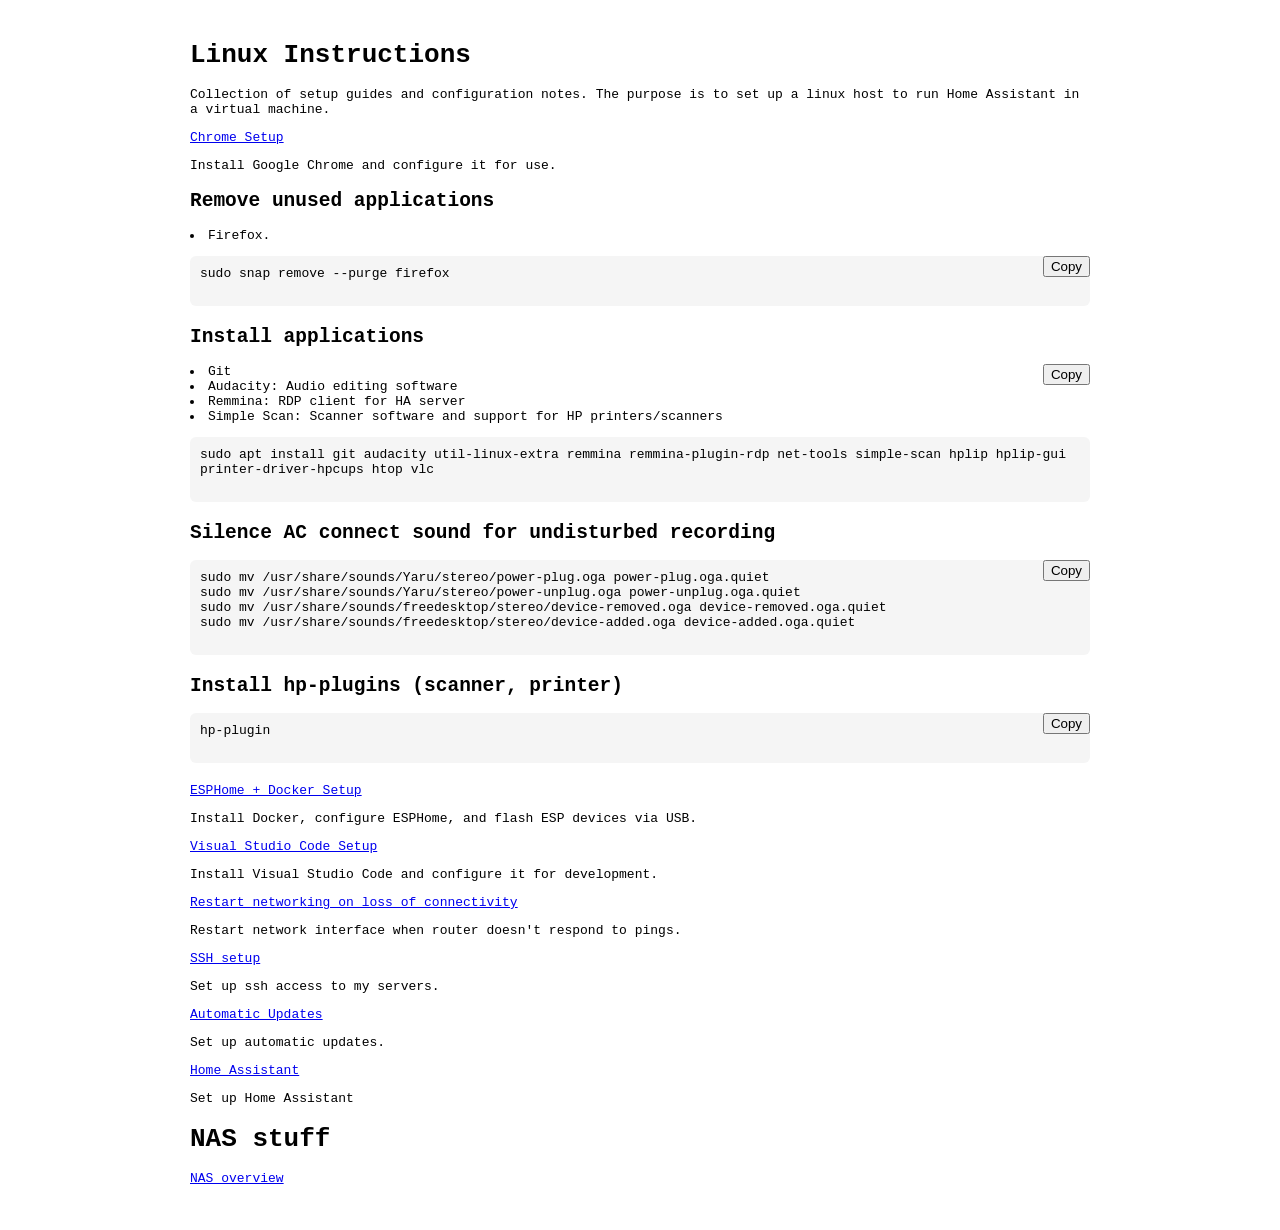
<file: index.html>
<!doctype html>
<html lang="en">
  <head>
    <meta charset="utf-8" />
    <meta name="viewport" content="width=device-width, initial-scale=1" />
    <title>Linux Instructions</title>

    <link rel="stylesheet" href="assets/style.css" />
    <script src="assets/app.js"></script>
  </head>

  <body>
    <h1>Linux Instructions</h1>
    <p>Collection of setup guides and configuration notes. The purpose is to set up a linux host to run Home Assistant in a virtual machine.</p>

    <div class="card">
      <a href="chrome.html">Chrome Setup</a>
      <p>Install Google Chrome and configure it for use.</p>
    </div>

    <div class="card">
      <h2>Remove unused applications</h2>
      <li>Firefox.</li>

    <!-- Step 7 -->
    <div style="margin-bottom: 20px; position: relative">
      <pre
        id="code_remove_firefox"
        style="background: #f5f5f5; padding: 10px; border-radius: 6px"
      >
sudo snap remove --purge firefox
    </pre
      >
      <button
        onclick="copyCode('code_remove_firefox', this)"
        style="position: absolute; top: 0; right: 0"
      >
        Copy
      </button>
    </div>

    </div>

    <h2>Install applications</h2>
    <!-- Step 7 -->
    <div style="margin-bottom: 20px; position: relative">
      <li>Git</li>
      <li>Audacity: Audio editing software</li>
      <li>Remmina: RDP client for HA server</li>
      <li>Simple Scan: Scanner software and support for HP printers/scanners</li>

      <pre
        id="code_aptinst"
        style="background: #f5f5f5; padding: 10px; border-radius: 6px"
      >
sudo apt install git audacity util-linux-extra remmina remmina-plugin-rdp net-tools simple-scan hplip hplip-gui printer-driver-hpcups htop vlc
    </pre
      >
      <button
        onclick="copyCode('code_aptinst', this)"
        style="position: absolute; top: 0; right: 0"
      >
        Copy
      </button>
    </div>

    <h2>Silence AC connect sound for undisturbed recording</h2>
    <!-- Step 7 -->
    <div style="margin-bottom: 20px; position: relative">
      <pre
        id="code_powerplug"
        style="background: #f5f5f5; padding: 10px; border-radius: 6px"
      >
sudo mv /usr/share/sounds/Yaru/stereo/power-plug.oga power-plug.oga.quiet
sudo mv /usr/share/sounds/Yaru/stereo/power-unplug.oga power-unplug.oga.quiet
sudo mv /usr/share/sounds/freedesktop/stereo/device-removed.oga device-removed.oga.quiet
sudo mv /usr/share/sounds/freedesktop/stereo/device-added.oga device-added.oga.quiet
    </pre
      >
      <button
        onclick="copyCode('code_powerplug', this)"
        style="position: absolute; top: 0; right: 0"
      >
        Copy
      </button>
    </div>

    <h2>Install hp-plugins (scanner, printer)</h2>
    <!-- Step 7 -->
    <div style="margin-bottom: 20px; position: relative">
      <pre
        id="code_hpplugin"
        style="background: #f5f5f5; padding: 10px; border-radius: 6px"
      >
hp-plugin
    </pre
      >
      <button
        onclick="copyCode('code_hpplugin', this)"
        style="position: absolute; top: 0; right: 0"
      >
        Copy
      </button>
    </div>

    <div class="card">
      <a href="esphome.html">ESPHome + Docker Setup</a>
      <p>Install Docker, configure ESPHome, and flash ESP devices via USB.</p>
    </div>

    <div class="card">
      <a href="vscode.html">Visual Studio Code Setup</a>
      <p>Install Visual Studio Code and configure it for development.</p>
    </div>

    <div class="card">
      <a href="host_networking.html">Restart networking on loss of connectivity</a>
      <p>Restart network interface when router doesn't respond to pings.</p>
    </div>

    <div class="card">
      <a href="ssh_keys.html">SSH setup</a>
      <p>Set up ssh access to my servers.</p>
    </div>

    <div class="card">
      <a href="auto_updates.html">Automatic Updates</a>
      <p>Set up automatic updates.</p>
    </div>

    <div class="card">
      <a href="ha.html">Home Assistant</a>
      <p>Set up Home Assistant</p>
    </div>

    <h1>NAS stuff</h1>
    <div class="card">
      <a href="NAS.html">NAS overview</a>
    </div>    
  </body>
</html>
</file>
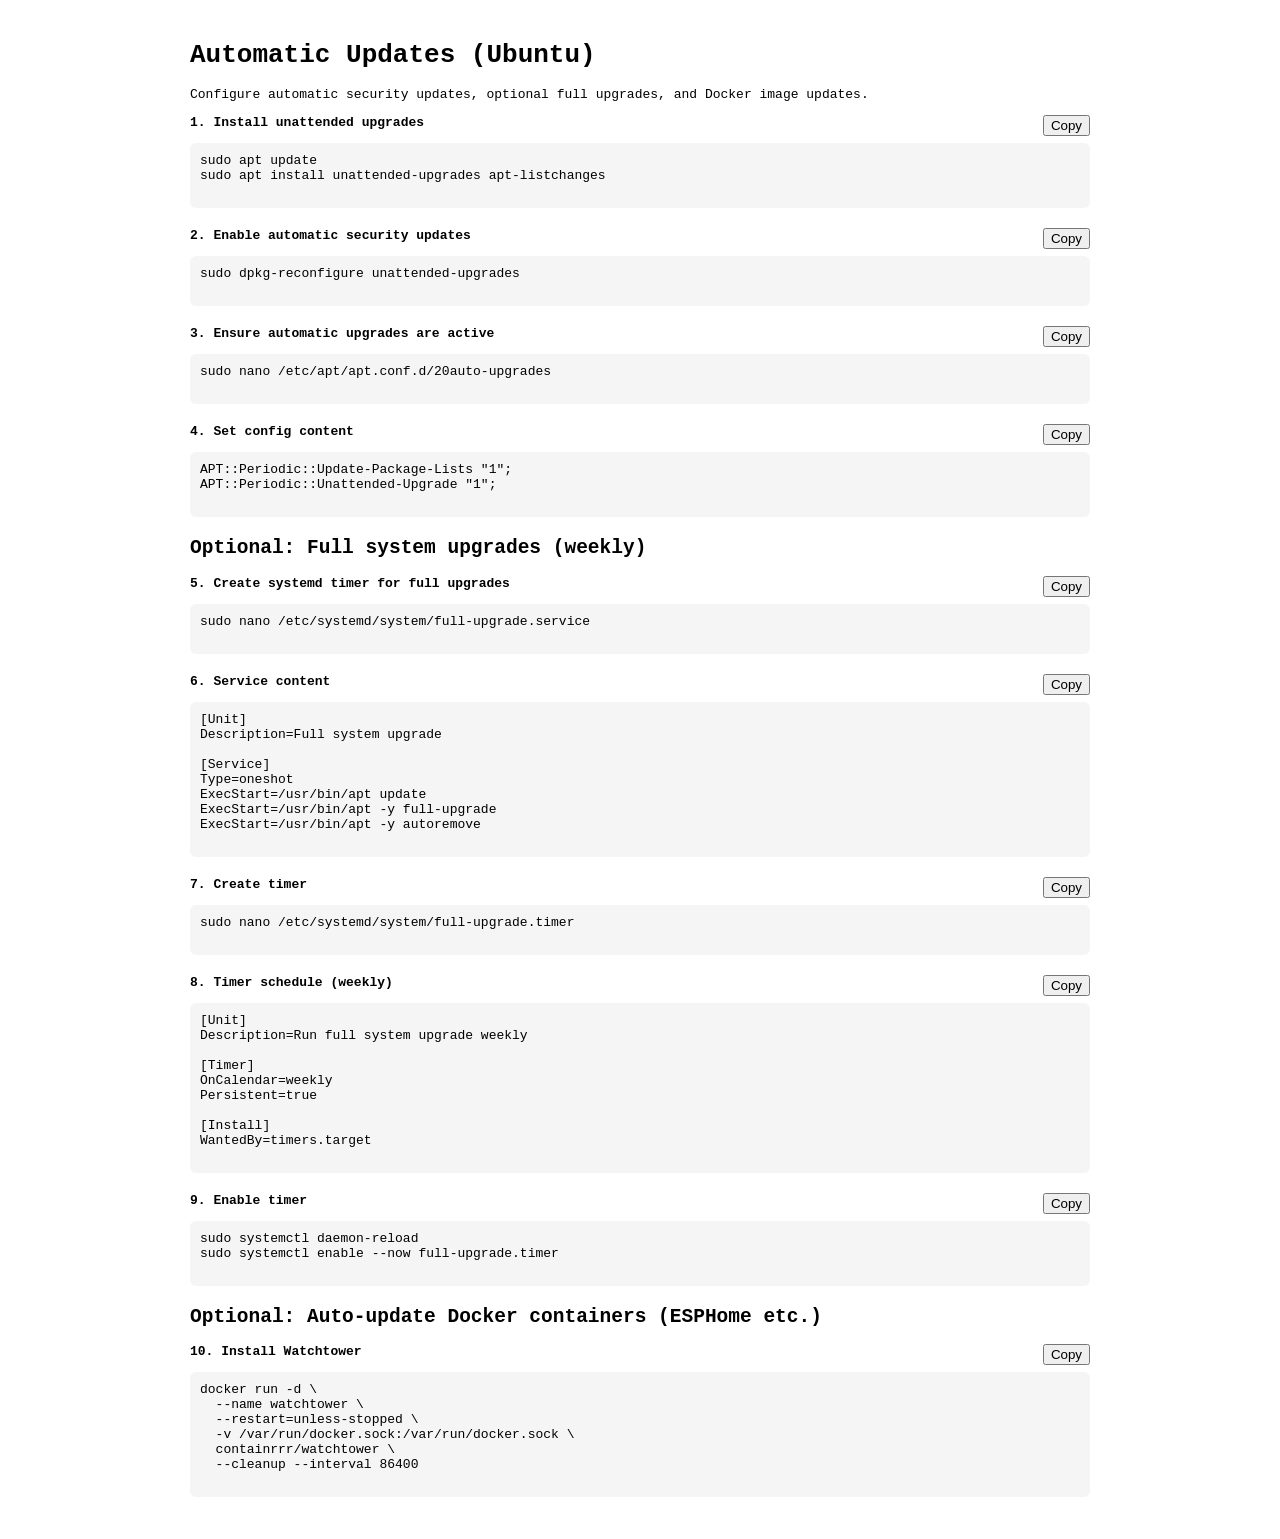
<file: auto_updates.html>
<!doctype html>
<html lang="en">
  <head>
    <meta charset="utf-8" />
    <meta name="viewport" content="width=device-width, initial-scale=1" />
    <title>Automatic Updates Setup</title>

    <link rel="stylesheet" href="assets/style.css" />
  </head>

  <body>
    <script src="assets/app.js"></script>

    <h1>Automatic Updates (Ubuntu)</h1>

    <p>
      Configure automatic security updates, optional full upgrades, and Docker image updates.
    </p>

    <!-- Step 1 -->
    <div style="margin-bottom: 20px; position: relative">
      <b>1. Install unattended upgrades</b>
      <pre id="code1" style="background: #f5f5f5; padding: 10px; border-radius: 6px">
sudo apt update
sudo apt install unattended-upgrades apt-listchanges
  </pre
      >
      <button onclick="copyCode('code1', this)" style="position: absolute; top: 0; right: 0">
        Copy
      </button>
    </div>

    <!-- Step 2 -->
    <div style="margin-bottom: 20px; position: relative">
      <b>2. Enable automatic security updates</b>
      <pre id="code2" style="background: #f5f5f5; padding: 10px; border-radius: 6px">
sudo dpkg-reconfigure unattended-upgrades
  </pre
      >
      <button onclick="copyCode('code2', this)" style="position: absolute; top: 0; right: 0">
        Copy
      </button>
    </div>

    <!-- Step 3 -->
    <div style="margin-bottom: 20px; position: relative">
      <b>3. Ensure automatic upgrades are active</b>
      <pre id="code3" style="background: #f5f5f5; padding: 10px; border-radius: 6px">
sudo nano /etc/apt/apt.conf.d/20auto-upgrades
  </pre
      >
      <button onclick="copyCode('code3', this)" style="position: absolute; top: 0; right: 0">
        Copy
      </button>
    </div>

    <!-- Step 4 -->
    <div style="margin-bottom: 20px; position: relative">
      <b>4. Set config content</b>
      <pre id="code4" style="background: #f5f5f5; padding: 10px; border-radius: 6px">
APT::Periodic::Update-Package-Lists "1";
APT::Periodic::Unattended-Upgrade "1";
  </pre
      >
      <button onclick="copyCode('code4', this)" style="position: absolute; top: 0; right: 0">
        Copy
      </button>
    </div>

    <h2>Optional: Full system upgrades (weekly)</h2>

    <!-- Step 5 -->
    <div style="margin-bottom: 20px; position: relative">
      <b>5. Create systemd timer for full upgrades</b>
      <pre id="code5" style="background: #f5f5f5; padding: 10px; border-radius: 6px">
sudo nano /etc/systemd/system/full-upgrade.service
  </pre
      >
      <button onclick="copyCode('code5', this)" style="position: absolute; top: 0; right: 0">
        Copy
      </button>
    </div>

    <!-- Step 6 -->
    <div style="margin-bottom: 20px; position: relative">
      <b>6. Service content</b>
      <pre id="code6" style="background: #f5f5f5; padding: 10px; border-radius: 6px">
[Unit]
Description=Full system upgrade

[Service]
Type=oneshot
ExecStart=/usr/bin/apt update
ExecStart=/usr/bin/apt -y full-upgrade
ExecStart=/usr/bin/apt -y autoremove
  </pre
      >
      <button onclick="copyCode('code6', this)" style="position: absolute; top: 0; right: 0">
        Copy
      </button>
    </div>

    <!-- Step 7 -->
    <div style="margin-bottom: 20px; position: relative">
      <b>7. Create timer</b>
      <pre id="code7" style="background: #f5f5f5; padding: 10px; border-radius: 6px">
sudo nano /etc/systemd/system/full-upgrade.timer
  </pre
      >
      <button onclick="copyCode('code7', this)" style="position: absolute; top: 0; right: 0">
        Copy
      </button>
    </div>

    <!-- Step 8 -->
    <div style="margin-bottom: 20px; position: relative">
      <b>8. Timer schedule (weekly)</b>
      <pre id="code8" style="background: #f5f5f5; padding: 10px; border-radius: 6px">
[Unit]
Description=Run full system upgrade weekly

[Timer]
OnCalendar=weekly
Persistent=true

[Install]
WantedBy=timers.target
  </pre
      >
      <button onclick="copyCode('code8', this)" style="position: absolute; top: 0; right: 0">
        Copy
      </button>
    </div>

    <!-- Step 9 -->
    <div style="margin-bottom: 20px; position: relative">
      <b>9. Enable timer</b>
      <pre id="code9" style="background: #f5f5f5; padding: 10px; border-radius: 6px">
sudo systemctl daemon-reload
sudo systemctl enable --now full-upgrade.timer
  </pre
      >
      <button onclick="copyCode('code9', this)" style="position: absolute; top: 0; right: 0">
        Copy
      </button>
    </div>

    <h2>Optional: Auto-update Docker containers (ESPHome etc.)</h2>

    <!-- Step 10 -->
    <div style="margin-bottom: 20px; position: relative">
      <b>10. Install Watchtower</b>
      <pre id="code10" style="background: #f5f5f5; padding: 10px; border-radius: 6px">
docker run -d \
  --name watchtower \
  --restart=unless-stopped \
  -v /var/run/docker.sock:/var/run/docker.sock \
  containrrr/watchtower \
  --cleanup --interval 86400
  </pre
      >
      <button onclick="copyCode('code10', this)" style="position: absolute; top: 0; right: 0">
        Copy
      </button>
    </div>

  </body>
</html>
</file>
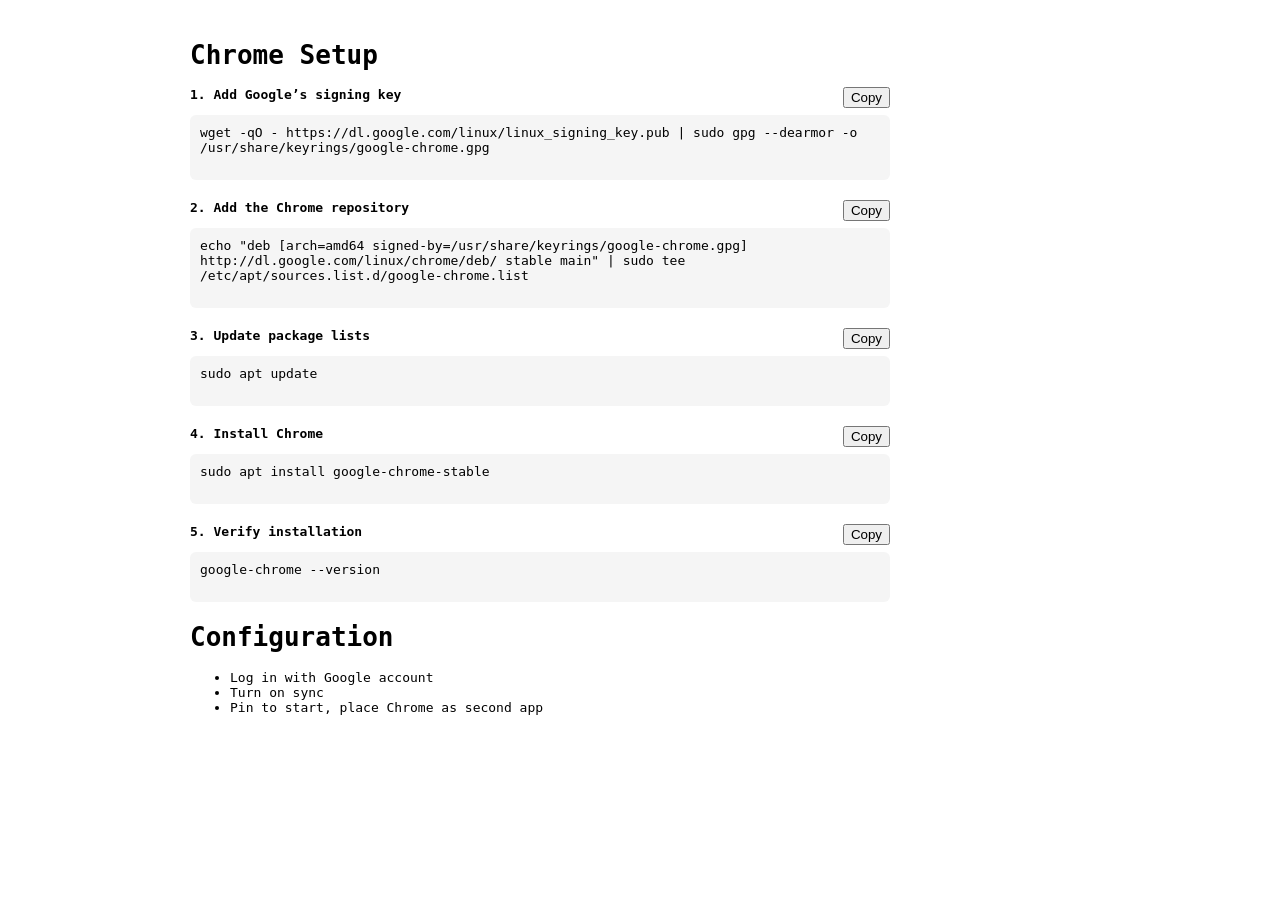
<file: chrome.html>
<!doctype html>
<html lang="en">
<head>
  <meta charset="utf-8" />
  <meta name="viewport" content="width=device-width, initial-scale=1" />
  <title>Chrome Setup</title>

<head>
  <link rel="stylesheet" href="assets/style.css">
</head>

<body>
<script src="assets/app.js"></script>
</head>

<body>

<h1>Chrome Setup</h1>

<div style="font-family: monospace; max-width: 700px;">

  <!-- Step 1 -->
  <div style="margin-bottom: 20px; position: relative;">
    <b>1. Add Google’s signing key</b>
    <pre id="code1" style="background:#f5f5f5; padding:10px; border-radius:6px;">
wget -qO - https://dl.google.com/linux/linux_signing_key.pub | sudo gpg --dearmor -o /usr/share/keyrings/google-chrome.gpg
    </pre>
    <button onclick="copyCode('code1', this)" style="position:absolute; top:0; right:0;">Copy</button>
  </div>

  <!-- Step 2 -->
  <div style="margin-bottom: 20px; position: relative;">
    <b>2. Add the Chrome repository</b>
    <pre id="code2" style="background:#f5f5f5; padding:10px; border-radius:6px;">
echo "deb [arch=amd64 signed-by=/usr/share/keyrings/google-chrome.gpg] http://dl.google.com/linux/chrome/deb/ stable main" | sudo tee /etc/apt/sources.list.d/google-chrome.list
    </pre>
    <button onclick="copyCode('code2', this)" style="position:absolute; top:0; right:0;">Copy</button>
  </div>

  <!-- Step 3 -->
  <div style="margin-bottom: 20px; position: relative;">
    <b>3. Update package lists</b>
    <pre id="code3" style="background:#f5f5f5; padding:10px; border-radius:6px;">
sudo apt update
    </pre>
    <button onclick="copyCode('code3', this)" style="position:absolute; top:0; right:0;">Copy</button>
  </div>

  <!-- Step 4 -->
  <div style="margin-bottom: 20px; position: relative;">
    <b>4. Install Chrome</b>
    <pre id="code4" style="background:#f5f5f5; padding:10px; border-radius:6px;">
sudo apt install google-chrome-stable
    </pre>
    <button onclick="copyCode('code4', this)" style="position:absolute; top:0; right:0;">Copy</button>
  </div>

  <!-- Step 5 -->
  <div style="margin-bottom: 20px; position: relative;">
    <b>5. Verify installation</b>
    <pre id="code5" style="background:#f5f5f5; padding:10px; border-radius:6px;">
google-chrome --version
    </pre>
    <button onclick="copyCode('code5', this)" style="position:absolute; top:0; right:0;">Copy</button>
  </div>

</div>
<h1>Configuration</h1>
<ul>
  <li>Log in with Google account</li>
  <li>Turn on sync</li>
  <li>Pin to start, place Chrome as second app</li>
</ul>
</body>
</html>
</file>
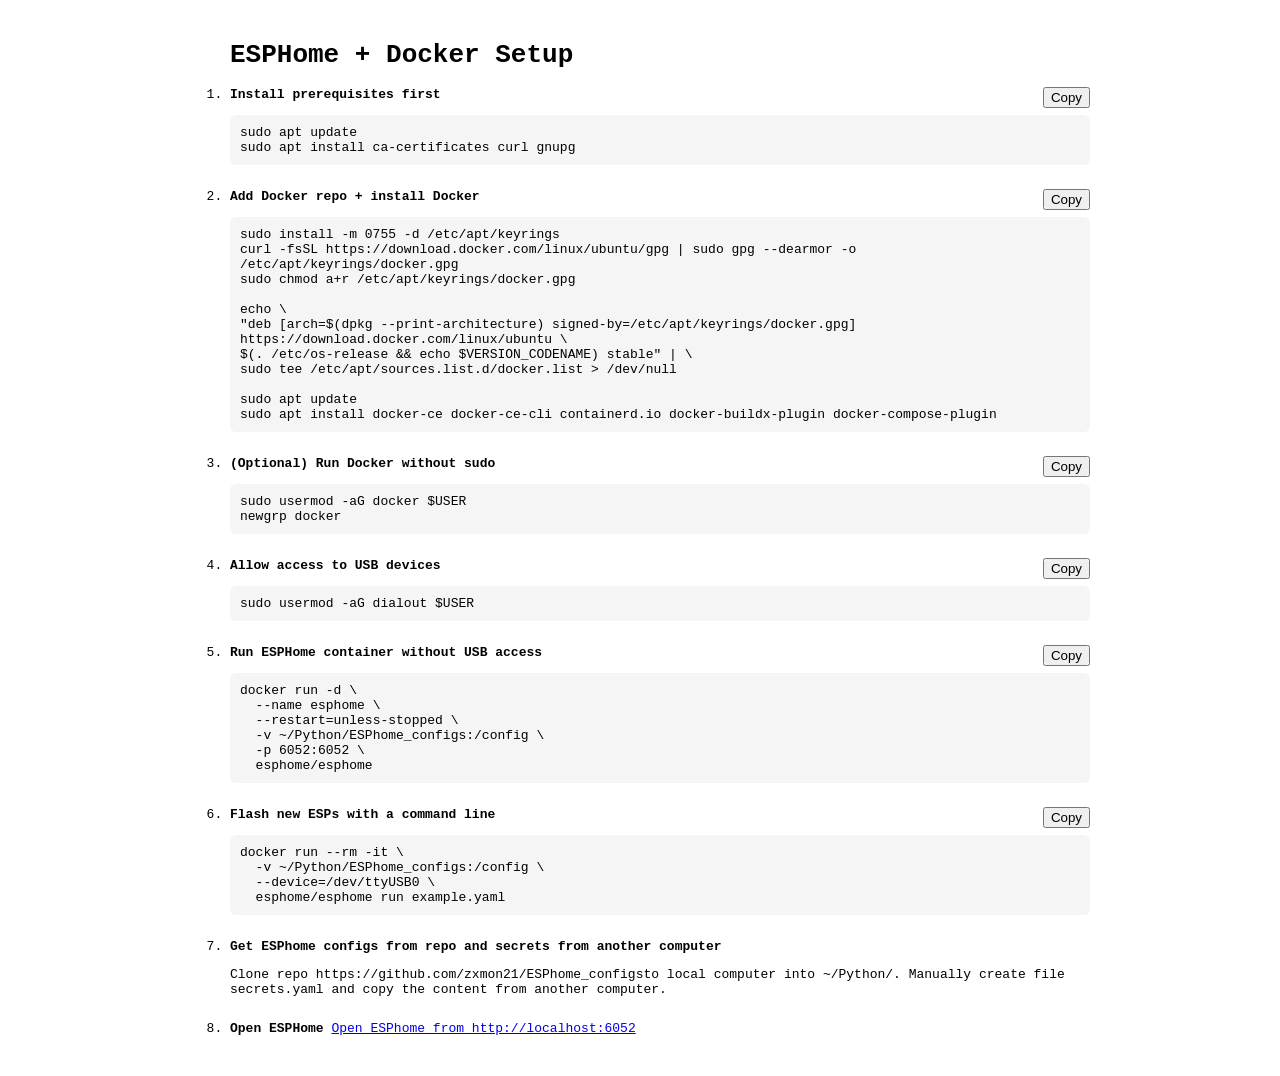
<file: esphome.html>
<!doctype html>
<html lang="en">
  <head>
    <meta charset="utf-8" />
    <meta name="viewport" content="width=device-width, initial-scale=1" />
    <title>ESPHome Docker Setup</title>

    <link rel="stylesheet" href="assets/style.css" />
    <script src="assets/app.js"></script>
  </head>

  <body>
    <ol>
      <h1>ESPHome + Docker Setup</h1>

      <!-- Step 1 -->
      <li class="block">
        <b>Install prerequisites first</b>
        <pre id="code1">
sudo apt update
sudo apt install ca-certificates curl gnupg</pre
        >
        <button onclick="copyCode('code1', this)">Copy</button>
      </li>

      <!-- Step 2 -->
      <li class="block">
        <b>Add Docker repo + install Docker</b>
        <pre id="code2">
sudo install -m 0755 -d /etc/apt/keyrings
curl -fsSL https://download.docker.com/linux/ubuntu/gpg | sudo gpg --dearmor -o /etc/apt/keyrings/docker.gpg
sudo chmod a+r /etc/apt/keyrings/docker.gpg

echo \
"deb [arch=$(dpkg --print-architecture) signed-by=/etc/apt/keyrings/docker.gpg] https://download.docker.com/linux/ubuntu \
$(. /etc/os-release && echo $VERSION_CODENAME) stable" | \
sudo tee /etc/apt/sources.list.d/docker.list > /dev/null

sudo apt update
sudo apt install docker-ce docker-ce-cli containerd.io docker-buildx-plugin docker-compose-plugin</pre
        >
        <button onclick="copyCode('code2', this)">Copy</button>
      </li>

      <!-- Step 3 -->
      <li class="block">
        <b>(Optional) Run Docker without sudo</b>
        <pre id="code3">
sudo usermod -aG docker $USER
newgrp docker</pre
        >
        <button onclick="copyCode('code3', this)">Copy</button>
      </li>

      <!-- Step 4 -->
      <li class="block">
        <b>Allow access to USB devices</b>
        <pre id="code4">sudo usermod -aG dialout $USER</pre>
        <button onclick="copyCode('code4', this)">Copy</button>
      </li>

      <!-- Step 5 -->
      <li class="block">
        <b>Run ESPHome container without USB access</b>
        <pre id="code5">
docker run -d \
  --name esphome \
  --restart=unless-stopped \
  -v ~/Python/ESPhome_configs:/config \
  -p 6052:6052 \
  esphome/esphome</pre
        >
        <button onclick="copyCode('code5', this)">Copy</button>
      </li>

      <!-- Step flash -->
      <li class="block">
        <b>Flash new ESPs with a command line</b>
        <pre id="code_flash">
docker run --rm -it \
  -v ~/Python/ESPhome_configs:/config \
  --device=/dev/ttyUSB0 \
  esphome/esphome run example.yaml</pre        >
        <button onclick="copyCode('code_flash', this)">Copy</button>
      </li>


      <li class="block">
        <b>Get ESPhome configs from repo and secrets from another computer</b>
        <p>
          Clone repo https://github.com/zxmon21/ESPhome_configsto local computer into ~/Python/. Manually create file
          secrets.yaml and copy the content from another computer.
        </p>
      </li>

      <!-- Step 7 -->
      <li class="block">
        <b>Open ESPHome</b>
        <a href="http://localhost:6052" target="_blank">Open ESPhome from http://localhost:6052</a>
      </li>
    </ol>
  </body>
</html>
</file>
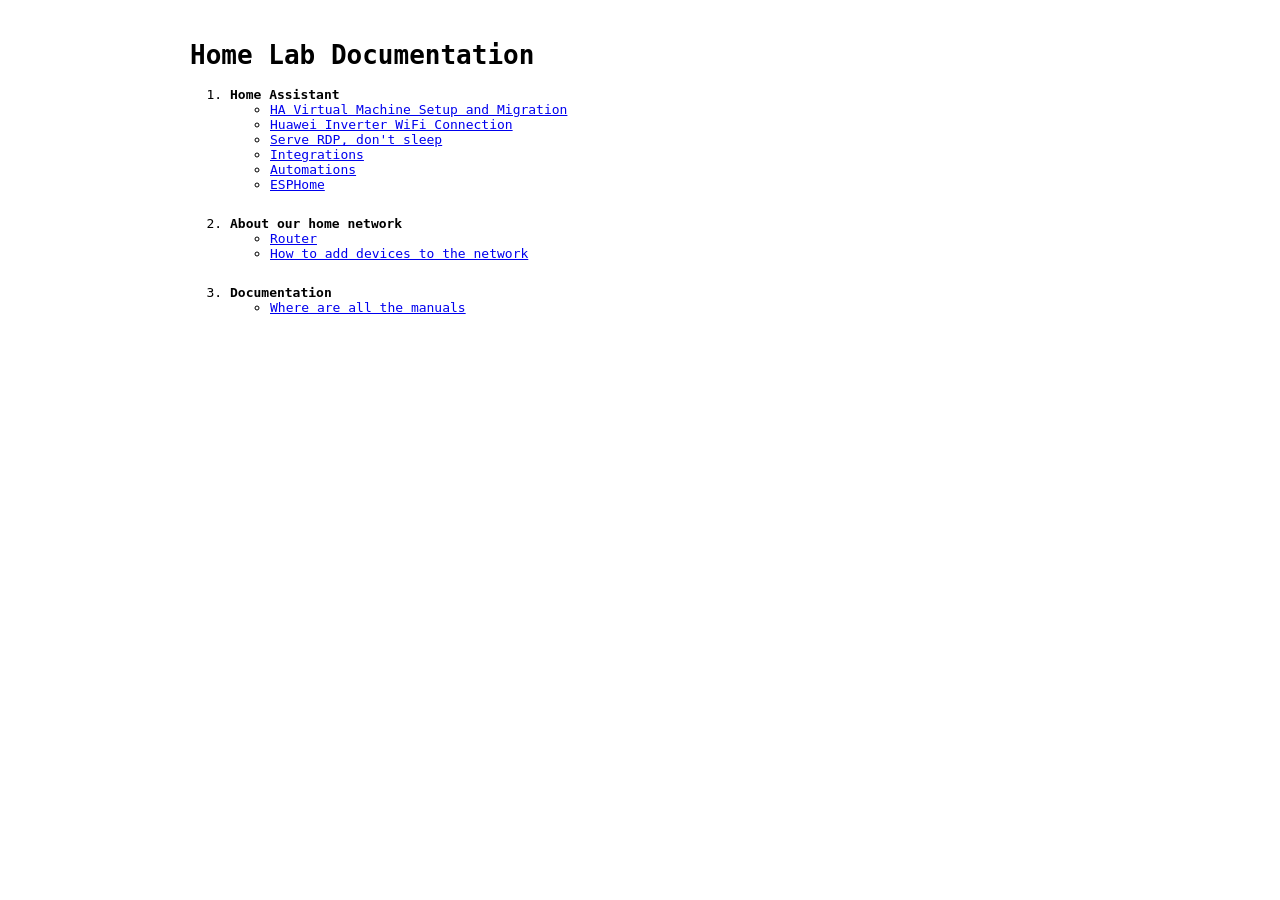
<file: ha.html>
<!doctype html>
<html lang="en">
  <head>
    <meta charset="utf-8" />
    <meta name="viewport" content="width=device-width, initial-scale=1" />
    <title>Home Lab Documentation</title>

    <link rel="stylesheet" href="assets/style.css" />
    <script src="assets/app.js"></script>
  </head>

  <body>
    <h1>Home Lab Documentation</h1>

    <ol>
      <!-- Home Assistant -->
      <li class="block">
        <b>Home Assistant</b>
        <ul>
          <li>
            <a href="ha_migration.html">
              HA Virtual Machine Setup and Migration
            </a>
          </li>
          <li>
            <a href="huawei_wifi_connection.html"> Huawei Inverter WiFi Connection </a>
          </li>
          <li>
            <a href="RDP_nosleep.html"> Serve RDP, don't sleep</a>
          </li>

          <li>
            <a href="#"> Integrations </a>
          </li>
          <li>
            <a href="#"> Automations </a>
          </li>
          <li>
            <a href="#"> ESPHome </a>
          </li>
        </ul>
      </li>

      <!-- Network -->
      <li class="block">
        <b>About our home network</b>
        <ul>
          <li>
            <a href="#"> Router </a>
          </li>
          <li>
            <a href="#"> How to add devices to the network </a>
          </li>
        </ul>
      </li>

      <!-- Manuals -->
      <li class="block">
        <b>Documentation</b>
        <ul>
          <li>
            <a href="#"> Where are all the manuals </a>
          </li>
        </ul>
      </li>
    </ol>
  </body>
</html>
</file>
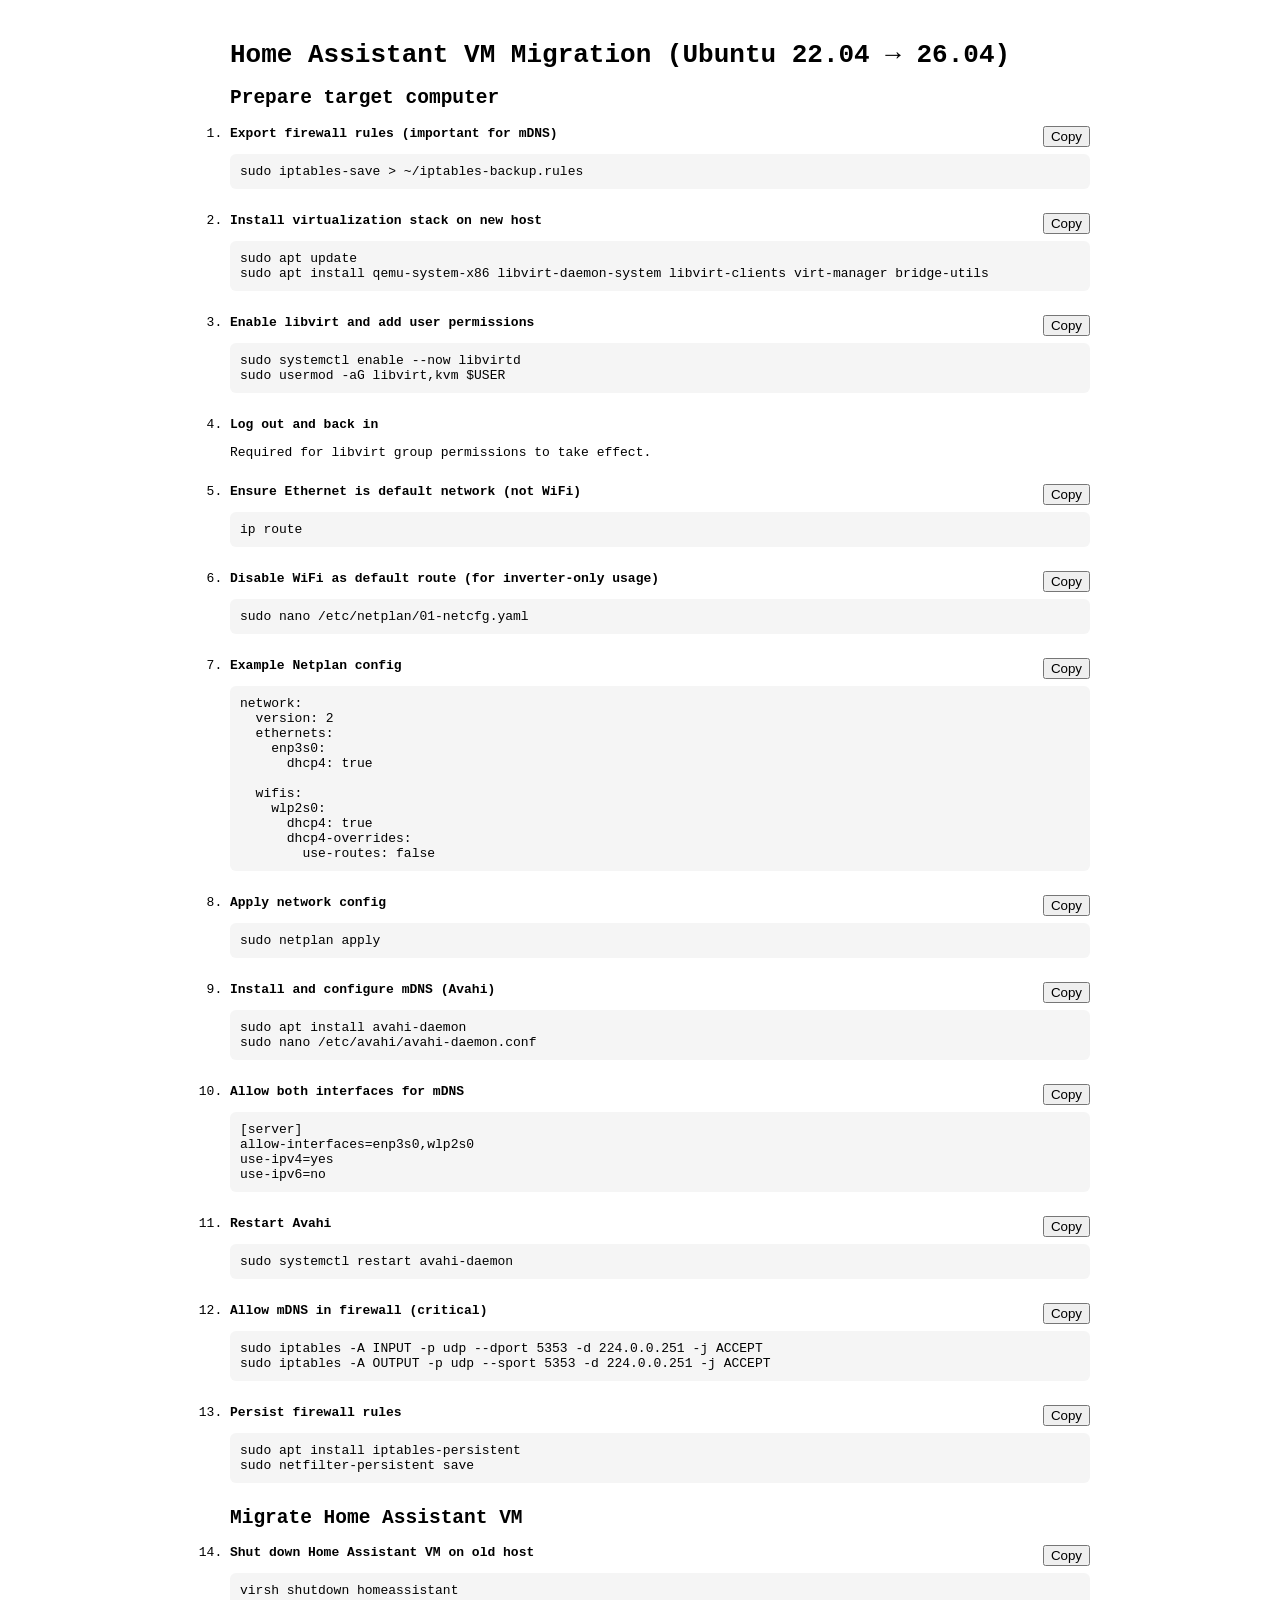
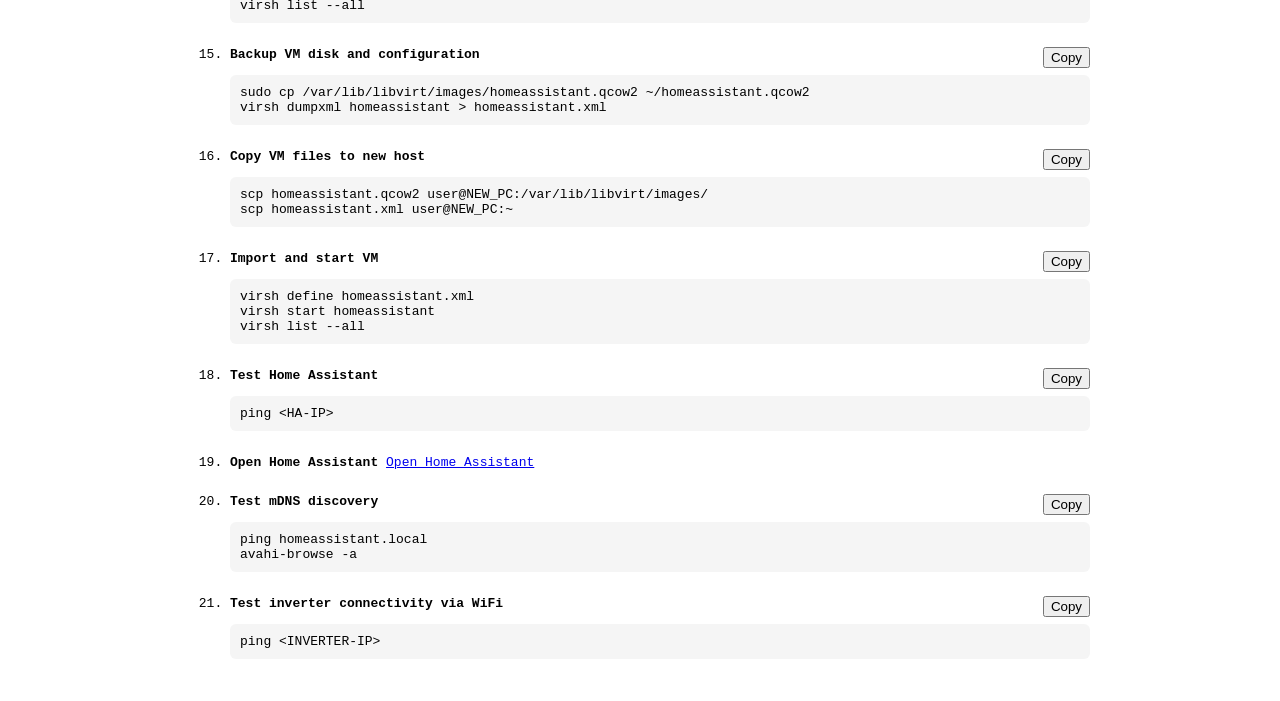
<file: ha_migration.html>
<!doctype html>
<html lang="en">
  <head>
    <meta charset="utf-8" />
    <meta name="viewport" content="width=device-width, initial-scale=1" />
    <title>Home Assistant Migration</title>

    <link rel="stylesheet" href="assets/style.css" />
    <script src="assets/app.js"></script>
  </head>

  <body>
    <ol>
      <h1>Home Assistant VM Migration (Ubuntu 22.04 → 26.04)</h1>
      <h2>Prepare target computer</h2>
      <!-- Step 3 -->
      <li class="block">
        <b>Export firewall rules (important for mDNS)</b>
        <pre id="code3">sudo iptables-save > ~/iptables-backup.rules</pre>
        <button onclick="copyCode('code3', this)">Copy</button>
      </li>

      <!-- Step 4 -->
      <li class="block">
        <b>Install virtualization stack on new host</b>
        <pre id="code4">
sudo apt update
sudo apt install qemu-system-x86 libvirt-daemon-system libvirt-clients virt-manager bridge-utils</pre
        >
        <button onclick="copyCode('code4', this)">Copy</button>
      </li>

      <!-- Step 5 -->
      <li class="block">
        <b>Enable libvirt and add user permissions</b>
        <pre id="code5">
sudo systemctl enable --now libvirtd
sudo usermod -aG libvirt,kvm $USER</pre
        >
        <button onclick="copyCode('code5', this)">Copy</button>
      </li>

      <li class="block">
        <b>Log out and back in</b>
        <p>Required for libvirt group permissions to take effect.</p>
      </li>

      <!-- Step 8 -->
      <li class="block">
        <b>Ensure Ethernet is default network (not WiFi)</b>
        <pre id="code8">ip route</pre>
        <button onclick="copyCode('code8', this)">Copy</button>
      </li>

      <!-- Step 9 -->
      <li class="block">
        <b>Disable WiFi as default route (for inverter-only usage)</b>
        <pre id="code9">sudo nano /etc/netplan/01-netcfg.yaml</pre>
        <button onclick="copyCode('code9', this)">Copy</button>
      </li>

      <!-- Step 10 -->
      <li class="block">
        <b>Example Netplan config</b>
        <pre id="code10">
network:
  version: 2
  ethernets:
    enp3s0:
      dhcp4: true

  wifis:
    wlp2s0:
      dhcp4: true
      dhcp4-overrides:
        use-routes: false</pre
        >
        <button onclick="copyCode('code10', this)">Copy</button>
      </li>

      <!-- Step 11 -->
      <li class="block">
        <b>Apply network config</b>
        <pre id="code11">sudo netplan apply</pre>
        <button onclick="copyCode('code11', this)">Copy</button>
      </li>

      <!-- Step 12 -->
      <li class="block">
        <b>Install and configure mDNS (Avahi)</b>
        <pre id="code12">
sudo apt install avahi-daemon
sudo nano /etc/avahi/avahi-daemon.conf</pre
        >
        <button onclick="copyCode('code12', this)">Copy</button>
      </li>

      <!-- Step 13 -->
      <li class="block">
        <b>Allow both interfaces for mDNS</b>
        <pre id="code13">
[server]
allow-interfaces=enp3s0,wlp2s0
use-ipv4=yes
use-ipv6=no</pre
        >
        <button onclick="copyCode('code13', this)">Copy</button>
      </li>

      <!-- Step 14 -->
      <li class="block">
        <b>Restart Avahi</b>
        <pre id="code14">sudo systemctl restart avahi-daemon</pre>
        <button onclick="copyCode('code14', this)">Copy</button>
      </li>

      <!-- Step 15 -->
      <li class="block">
        <b>Allow mDNS in firewall (critical)</b>
        <pre id="code15">
sudo iptables -A INPUT -p udp --dport 5353 -d 224.0.0.251 -j ACCEPT
sudo iptables -A OUTPUT -p udp --sport 5353 -d 224.0.0.251 -j ACCEPT</pre
        >
        <button onclick="copyCode('code15', this)">Copy</button>
      </li>

      <!-- Step 16 -->
      <li class="block">
        <b>Persist firewall rules</b>
        <pre id="code16">
sudo apt install iptables-persistent
sudo netfilter-persistent save</pre
        >
        <button onclick="copyCode('code16', this)">Copy</button>
      </li>

      <h2>Migrate Home Assistant VM</h2>
      <!-- Step 1 -->
      <li class="block">
        <b>Shut down Home Assistant VM on old host</b>
        <pre id="code1">
virsh shutdown homeassistant
virsh list --all</pre
        >
        <button onclick="copyCode('code1', this)">Copy</button>
      </li>

      <!-- Step 2 -->
      <li class="block">
        <b>Backup VM disk and configuration</b>
        <pre id="code2">
sudo cp /var/lib/libvirt/images/homeassistant.qcow2 ~/homeassistant.qcow2
virsh dumpxml homeassistant > homeassistant.xml</pre
        >
        <button onclick="copyCode('code2', this)">Copy</button>
      </li>

      <!-- Step 6 -->
      <li class="block">
        <b>Copy VM files to new host</b>
        <pre id="code6">
scp homeassistant.qcow2 user@NEW_PC:/var/lib/libvirt/images/
scp homeassistant.xml user@NEW_PC:~</pre
        >
        <button onclick="copyCode('code6', this)">Copy</button>
      </li>

      <!-- Step 7 -->
      <li class="block">
        <b>Import and start VM</b>
        <pre id="code7">
virsh define homeassistant.xml
virsh start homeassistant
virsh list --all</pre
        >
        <button onclick="copyCode('code7', this)">Copy</button>
      </li>

      <!-- Step 17 -->
      <li class="block">
        <b>Test Home Assistant</b>
        <pre id="code17">ping &lt;HA-IP&gt;</pre>
        <button onclick="copyCode('code17', this)">Copy</button>
      </li>

      <li class="block">
        <b>Open Home Assistant</b>
        <a href="http://homeassistant.local:8123" target="_blank">
          Open Home Assistant
        </a>
      </li>

      <!-- Step 18 -->
      <li class="block">
        <b>Test mDNS discovery</b>
        <pre id="code18">
ping homeassistant.local
avahi-browse -a</pre
        >
        <button onclick="copyCode('code18', this)">Copy</button>
      </li>

      <!-- Step 19 -->
      <li class="block">
        <b>Test inverter connectivity via WiFi</b>
        <pre id="code19">ping &lt;INVERTER-IP&gt;</pre>
        <button onclick="copyCode('code19', this)">Copy</button>
      </li>
    </ol>
  </body>
</html>
</file>
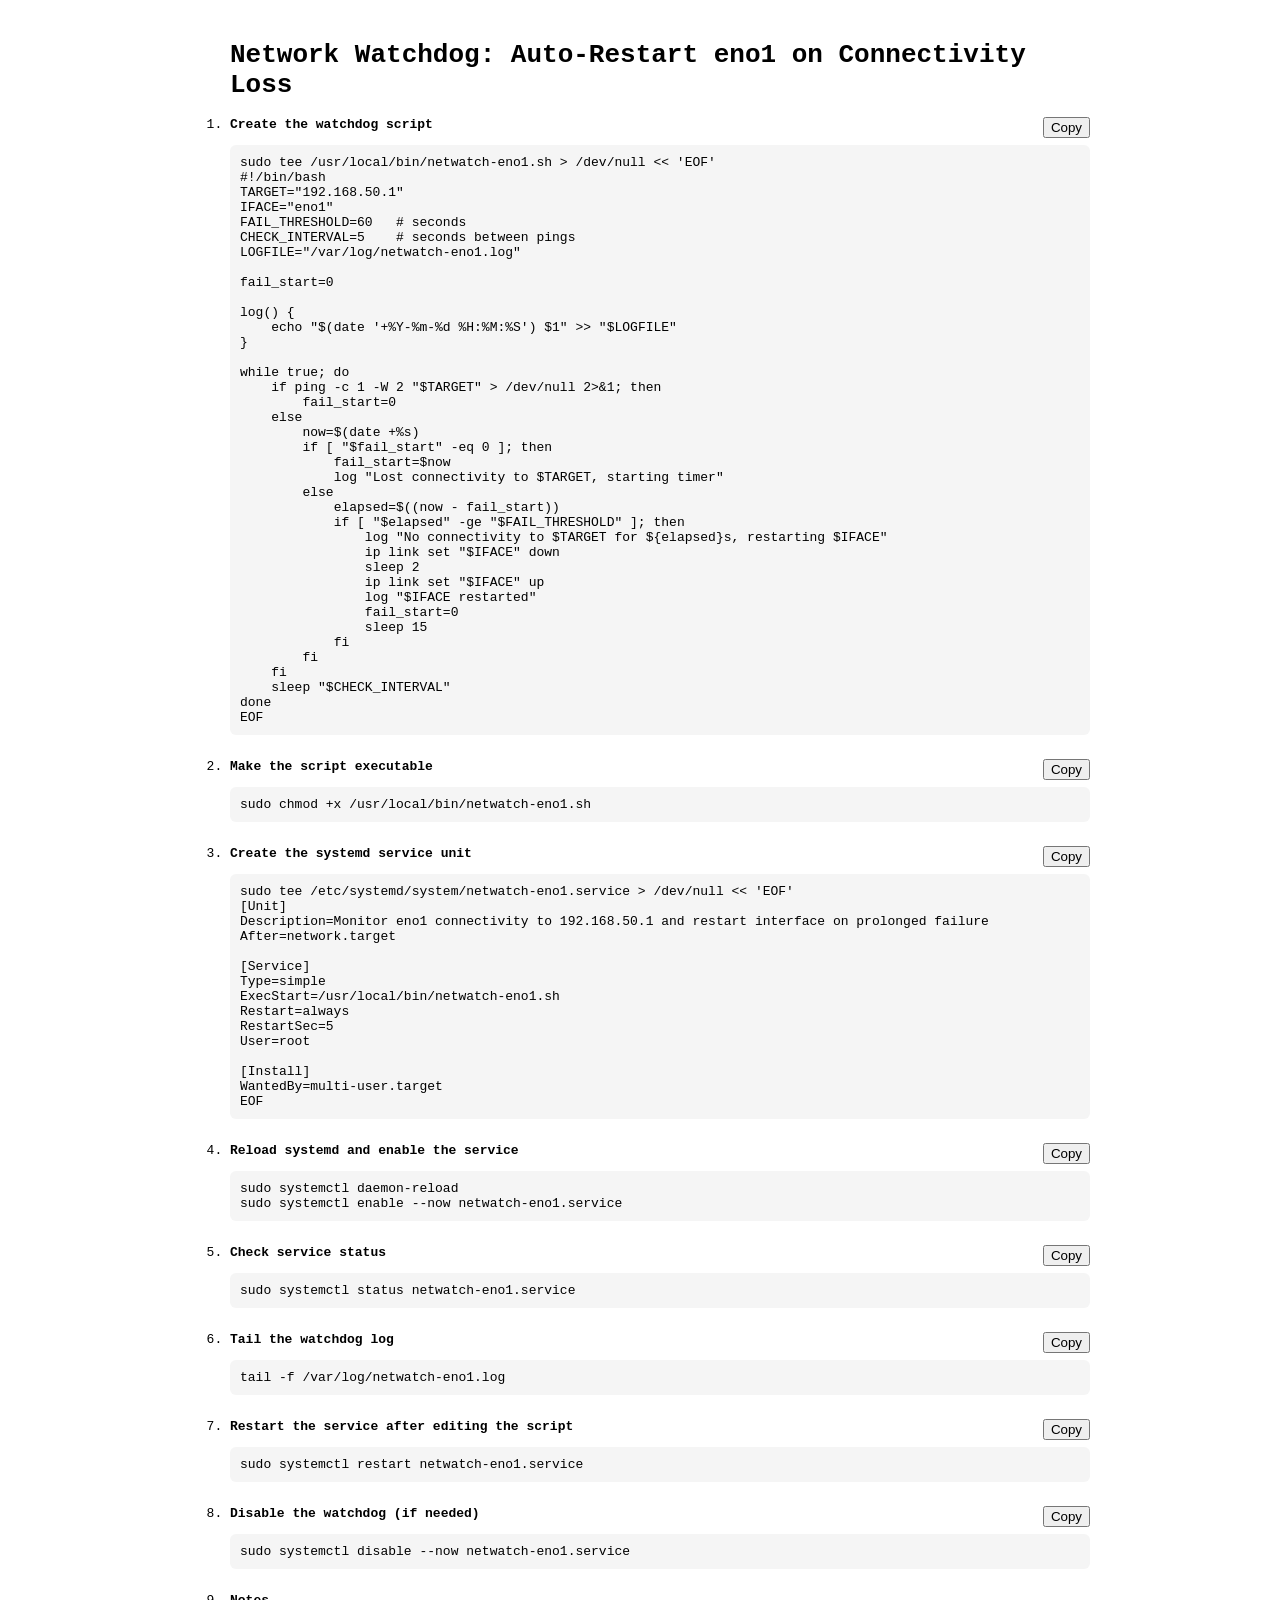
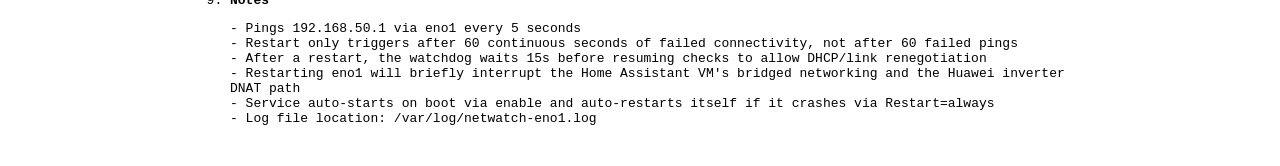
<file: host_networking.html>
<!doctype html>
<html lang="en">
  <head>
    <meta charset="utf-8" />
    <meta name="viewport" content="width=device-width, initial-scale=1" />
    <title>eno1 Connectivity Watchdog Setup</title>

    <link rel="stylesheet" href="assets/style.css" />
    <script src="assets/app.js"></script>
  </head>

  <body>
    <ol>
      <h1>Network Watchdog: Auto-Restart eno1 on Connectivity Loss</h1>

      <!-- Step 1 -->
      <li class="block">
        <b>Create the watchdog script</b>
        <pre id="code1">
sudo tee /usr/local/bin/netwatch-eno1.sh > /dev/null << 'EOF'
#!/bin/bash
TARGET="192.168.50.1"
IFACE="eno1"
FAIL_THRESHOLD=60   # seconds
CHECK_INTERVAL=5    # seconds between pings
LOGFILE="/var/log/netwatch-eno1.log"

fail_start=0

log() {
    echo "$(date '+%Y-%m-%d %H:%M:%S') $1" >> "$LOGFILE"
}

while true; do
    if ping -c 1 -W 2 "$TARGET" > /dev/null 2>&1; then
        fail_start=0
    else
        now=$(date +%s)
        if [ "$fail_start" -eq 0 ]; then
            fail_start=$now
            log "Lost connectivity to $TARGET, starting timer"
        else
            elapsed=$((now - fail_start))
            if [ "$elapsed" -ge "$FAIL_THRESHOLD" ]; then
                log "No connectivity to $TARGET for ${elapsed}s, restarting $IFACE"
                ip link set "$IFACE" down
                sleep 2
                ip link set "$IFACE" up
                log "$IFACE restarted"
                fail_start=0
                sleep 15
            fi
        fi
    fi
    sleep "$CHECK_INTERVAL"
done
EOF</pre
        >
        <button onclick="copyCode('code1', this)">Copy</button>
      </li>

      <!-- Step 2 -->
      <li class="block">
        <b>Make the script executable</b>
        <pre id="code2">
sudo chmod +x /usr/local/bin/netwatch-eno1.sh</pre
        >
        <button onclick="copyCode('code2', this)">Copy</button>
      </li>

      <!-- Step 3 -->
      <li class="block">
        <b>Create the systemd service unit</b>
        <pre id="code3">
sudo tee /etc/systemd/system/netwatch-eno1.service > /dev/null << 'EOF'
[Unit]
Description=Monitor eno1 connectivity to 192.168.50.1 and restart interface on prolonged failure
After=network.target

[Service]
Type=simple
ExecStart=/usr/local/bin/netwatch-eno1.sh
Restart=always
RestartSec=5
User=root

[Install]
WantedBy=multi-user.target
EOF</pre
        >
        <button onclick="copyCode('code3', this)">Copy</button>
      </li>

      <!-- Step 4 -->
      <li class="block">
        <b>Reload systemd and enable the service</b>
        <pre id="code4">
sudo systemctl daemon-reload
sudo systemctl enable --now netwatch-eno1.service</pre
        >
        <button onclick="copyCode('code4', this)">Copy</button>
      </li>

      <!-- Step 5 -->
      <li class="block">
        <b>Check service status</b>
        <pre id="code5">
sudo systemctl status netwatch-eno1.service</pre
        >
        <button onclick="copyCode('code5', this)">Copy</button>
      </li>

      <!-- Step 6 -->
      <li class="block">
        <b>Tail the watchdog log</b>
        <pre id="code6">
tail -f /var/log/netwatch-eno1.log</pre
        >
        <button onclick="copyCode('code6', this)">Copy</button>
      </li>

      <!-- Step 7 -->
      <li class="block">
        <b>Restart the service after editing the script</b>
        <pre id="code7">
sudo systemctl restart netwatch-eno1.service</pre
        >
        <button onclick="copyCode('code7', this)">Copy</button>
      </li>

      <!-- Step 8 -->
      <li class="block">
        <b>Disable the watchdog (if needed)</b>
        <pre id="code8">
sudo systemctl disable --now netwatch-eno1.service</pre
        >
        <button onclick="copyCode('code8', this)">Copy</button>
      </li>

      <!-- Notes -->
      <li class="block">
        <b>Notes</b>
        <p>
          - Pings <code>192.168.50.1</code> via <code>eno1</code> every 5 seconds<br />
          - Restart only triggers after 60 continuous seconds of failed connectivity, not after 60 failed pings<br />
          - After a restart, the watchdog waits 15s before resuming checks to allow DHCP/link renegotiation<br />
          - Restarting eno1 will briefly interrupt the Home Assistant VM's bridged networking and the Huawei inverter DNAT path<br />
          - Service auto-starts on boot via <code>enable</code> and auto-restarts itself if it crashes via <code>Restart=always</code><br />
          - Log file location: <code>/var/log/netwatch-eno1.log</code>
        </p>
      </li>
    </ol>
  </body>
</html>
</file>
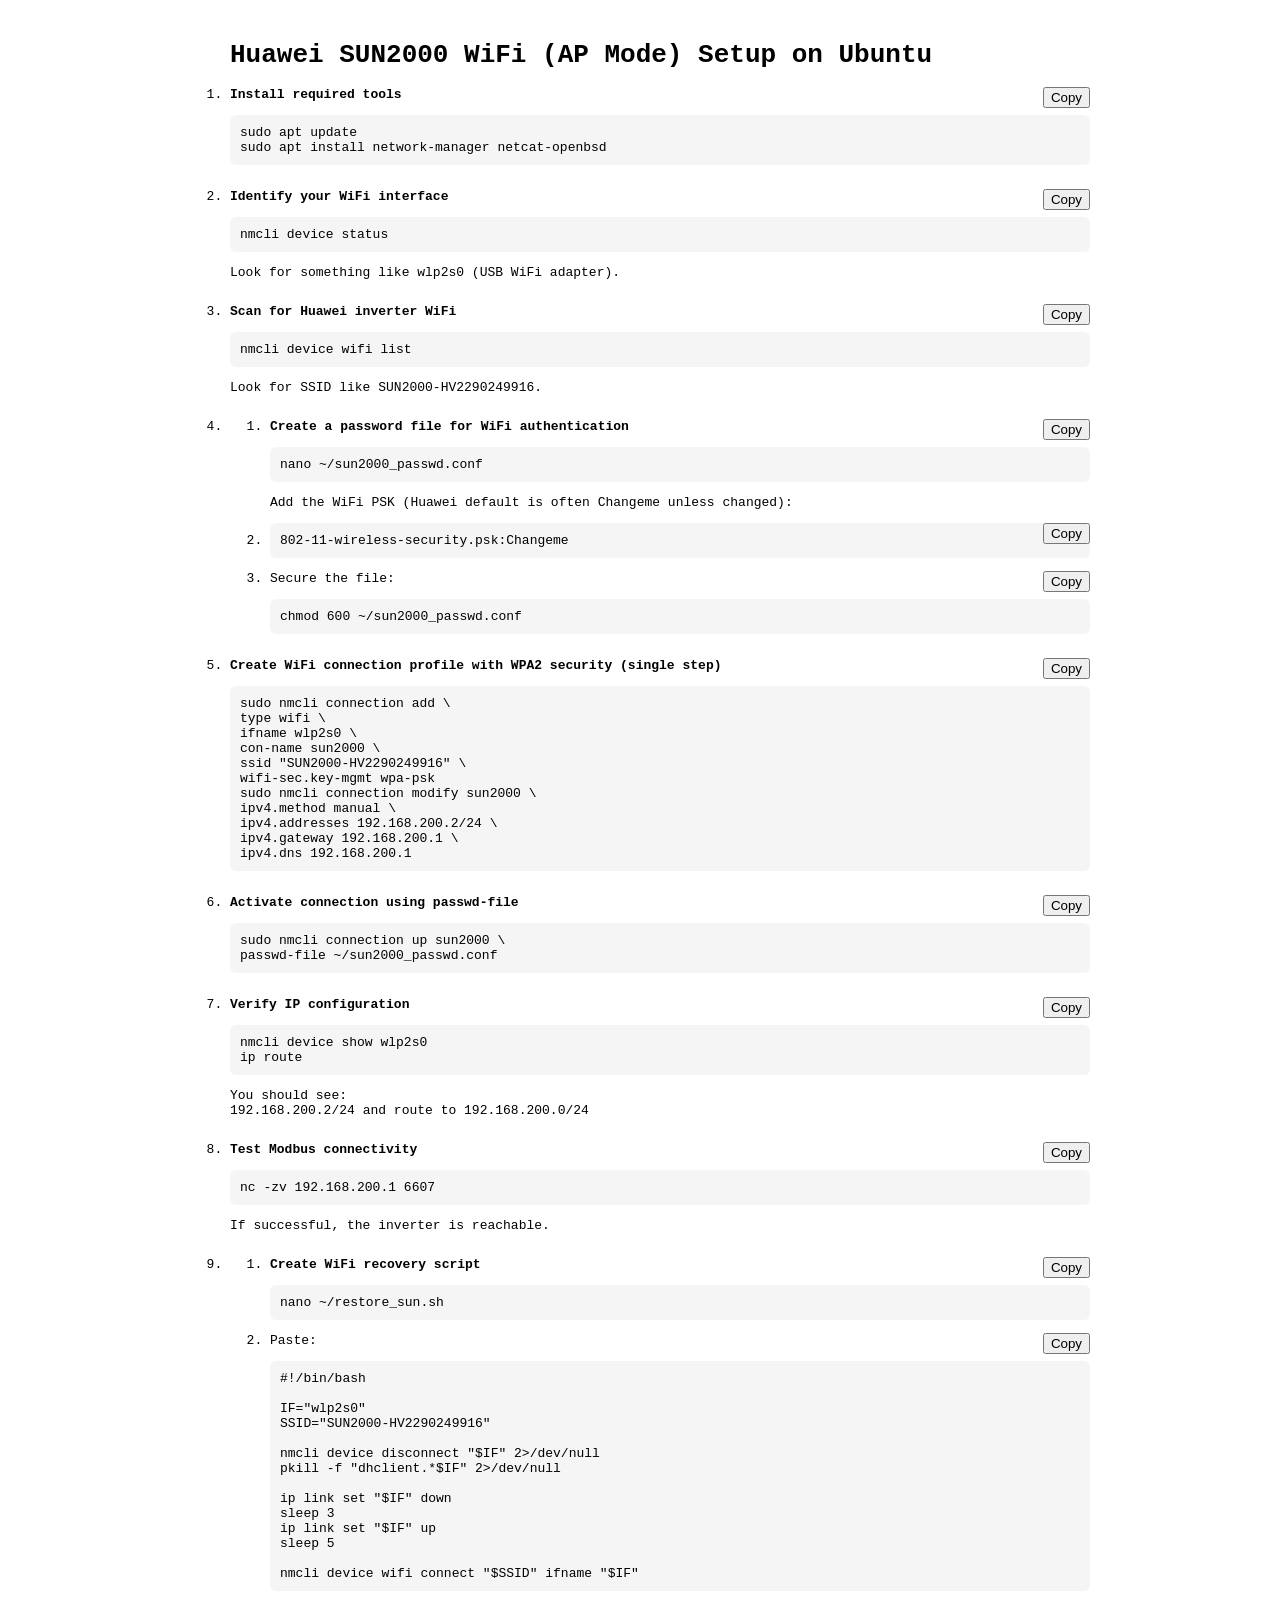
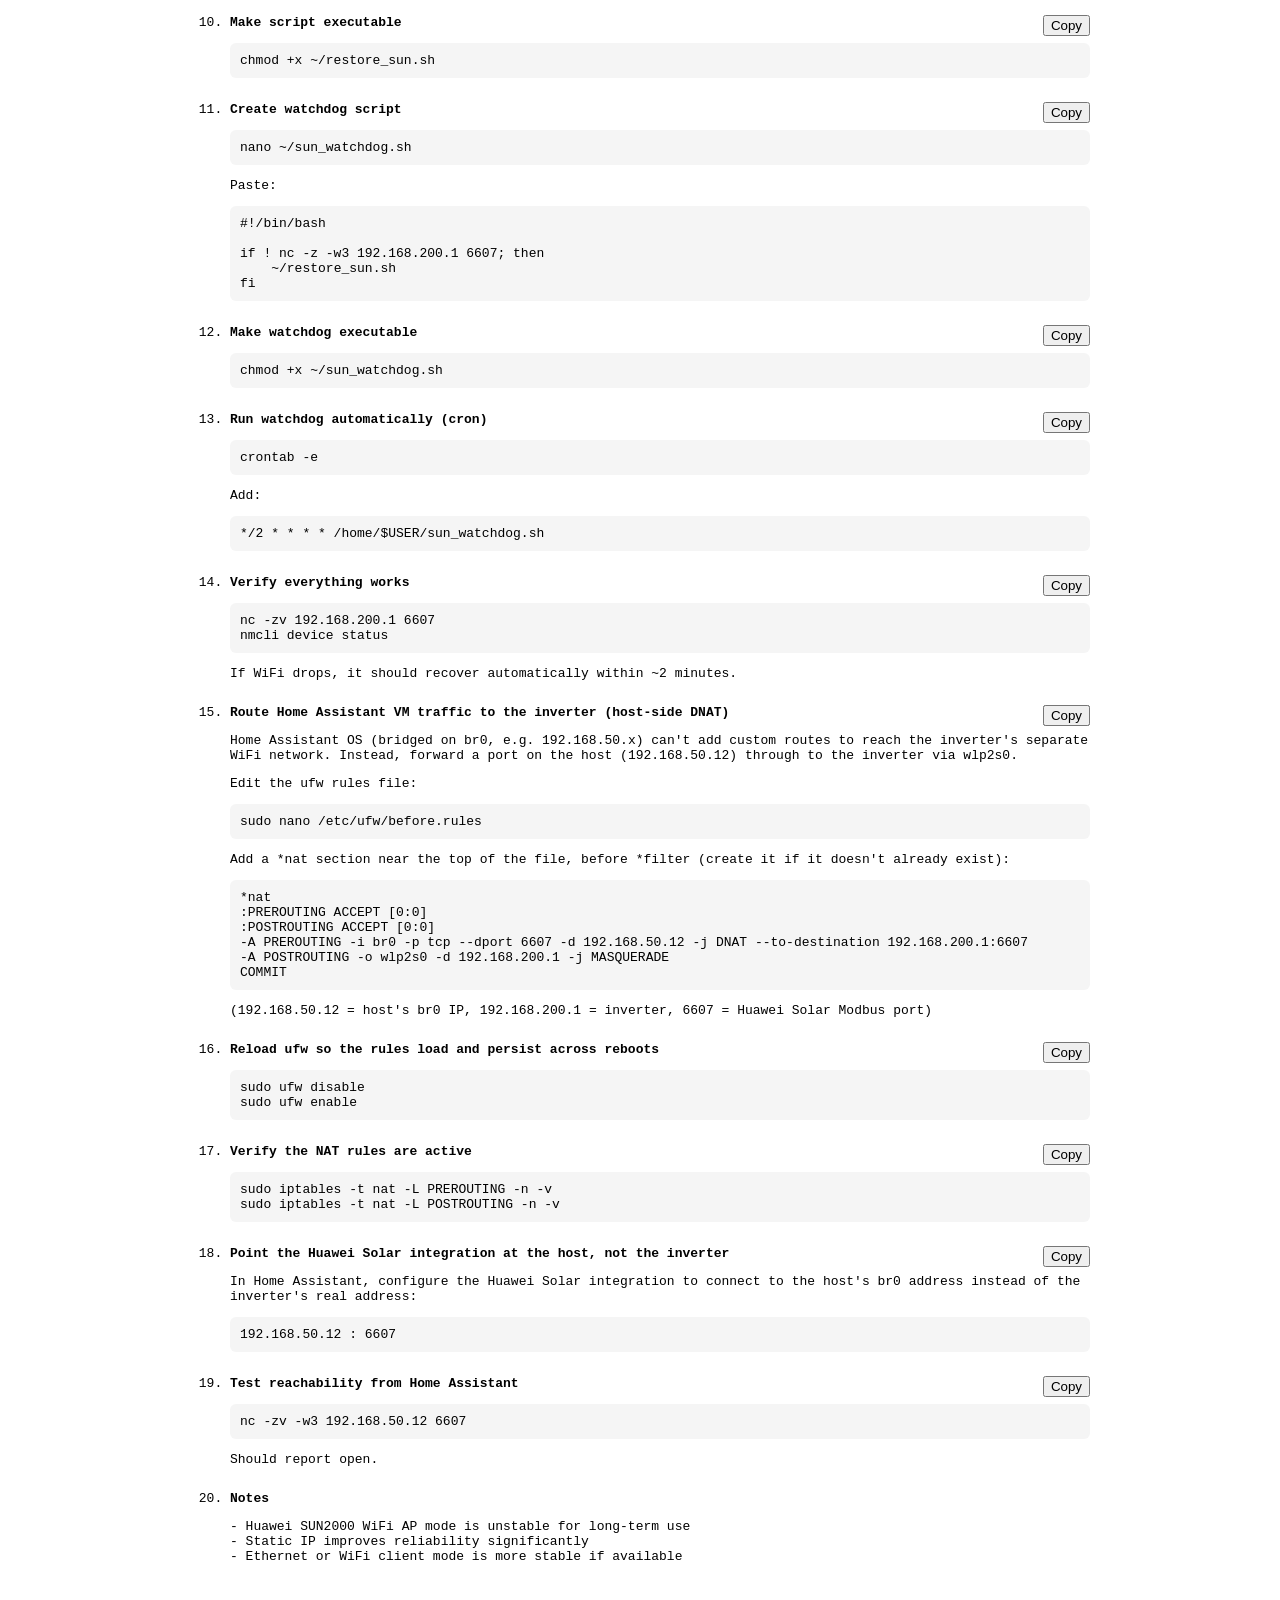
<file: huawei_wifi_connection.html>
<!doctype html>
<html lang="en">
  <head>
    <meta charset="utf-8" />
    <meta name="viewport" content="width=device-width, initial-scale=1" />
    <title>Huawei SUN2000 WiFi + Modbus Setup</title>

    <link rel="stylesheet" href="assets/style.css" />
    <script src="assets/app.js"></script>
  </head>

  <body>
    <ol>
      <h1>Huawei SUN2000 WiFi (AP Mode) Setup on Ubuntu</h1>

      <!-- Step 1 -->
      <li class="block">
        <b>Install required tools</b>
        <pre id="code1">sudo apt update
sudo apt install network-manager netcat-openbsd</pre>
        <button onclick="copyCode('code1', this)">Copy</button>
      </li>

      <!-- Step 2 -->
      <li class="block">
        <b>Identify your WiFi interface</b>
        <pre id="code2">nmcli device status</pre>
        <p>Look for something like <code>wlp2s0</code> (USB WiFi adapter).</p>
        <button onclick="copyCode('code2', this)">Copy</button>
      </li>

      <!-- Step 3 -->
      <li class="block">
        <b>Scan for Huawei inverter WiFi</b>
        <pre id="code3">nmcli device wifi list</pre>
        <p>Look for SSID like <code>SUN2000-HV2290249916</code>.</p>
        <button onclick="copyCode('code3', this)">Copy</button>
      </li>

      <li class="block">
        <ol>
          <li>
            <b>Create a password file for WiFi authentication</b>
            <pre id="code_pw1">nano ~/sun2000_passwd.conf</pre>
            <p>
              Add the WiFi PSK (Huawei default is often Changeme unless changed):
            </p>
            <button onclick="copyCode('code_pw1', this)">Copy</button>
          </li>
          <li>
            <pre id="code_pw1b">802-11-wireless-security.psk:Changeme</pre>
            <button onclick="copyCode('code_pw1b', this)">Copy</button>
          </li>
          <li>
            <p>Secure the file:</p>
            <pre id="code_pw1c">chmod 600 ~/sun2000_passwd.conf</pre>
            <button onclick="copyCode('code_pw1c', this)">Copy</button>
          </li>
        </ol>
      </li>

      <li class="block">
        <b>Create WiFi connection profile with WPA2 security (single step)</b>
        <pre id="code_pw2">
sudo nmcli connection add \
type wifi \
ifname wlp2s0 \
con-name sun2000 \
ssid "SUN2000-HV2290249916" \
wifi-sec.key-mgmt wpa-psk
sudo nmcli connection modify sun2000 \
ipv4.method manual \
ipv4.addresses 192.168.200.2/24 \
ipv4.gateway 192.168.200.1 \
ipv4.dns 192.168.200.1</pre
        >
        <button onclick="copyCode('code_pw2', this)">Copy</button>
      </li>

      <li class="block">
        <b>Activate connection using passwd-file</b>
        <pre id="code_pw3">
sudo nmcli connection up sun2000 \
passwd-file ~/sun2000_passwd.conf</pre
        >
        <button onclick="copyCode('code_pw3', this)">Copy</button>
      </li>

      <!-- Step 7 -->
      <li class="block">
        <b>Verify IP configuration</b>
        <pre id="code7">
nmcli device show wlp2s0
ip route</pre
        >
        <p>
          You should see:
          <br />
          <code>192.168.200.2/24</code> and route to
          <code>192.168.200.0/24</code>
        </p>
        <button onclick="copyCode('code7', this)">Copy</button>
      </li>

      <!-- Step 8 -->
      <li class="block">
        <b>Test Modbus connectivity</b>
        <pre id="code8">nc -zv 192.168.200.1 6607</pre>
        <p>If successful, the inverter is reachable.</p>
        <button onclick="copyCode('code8', this)">Copy</button>
      </li>

      <!-- Step 9 -->
      <li class="block">
        <ol>
          <li>
        <b>Create WiFi recovery script</b>
        <pre id="code9">nano ~/restore_sun.sh</pre>
        <button onclick="copyCode('code9', this)">Copy</button>
        </li><li>
        <p>Paste:</p>
        <pre id="code9b">
#!/bin/bash

IF="wlp2s0"
SSID="SUN2000-HV2290249916"

nmcli device disconnect "$IF" 2>/dev/null
pkill -f "dhclient.*$IF" 2>/dev/null

ip link set "$IF" down
sleep 3
ip link set "$IF" up
sleep 5

nmcli device wifi connect "$SSID" ifname "$IF"</pre
        >
        <button onclick="copyCode('code9b', this)">Copy</button>
        </li>
        </ol>
      </li>

      <!-- Step 10 -->
      <li class="block">
        <b>Make script executable</b>
        <pre id="code10">chmod +x ~/restore_sun.sh</pre>
        <button onclick="copyCode('code10', this)">Copy</button>
      </li>

      <!-- Step 11 -->
      <li class="block">
        <b>Create watchdog script</b>
        <pre id="code11">nano ~/sun_watchdog.sh</pre>
        <p>Paste:</p>
        <pre id="code11b">
#!/bin/bash

if ! nc -z -w3 192.168.200.1 6607; then
    ~/restore_sun.sh
fi</pre
        >
        <button onclick="copyCode('code11b', this)">Copy</button>
      </li>

      <!-- Step 12 -->
      <li class="block">
        <b>Make watchdog executable</b>
        <pre id="code12">chmod +x ~/sun_watchdog.sh</pre>
        <button onclick="copyCode('code12', this)">Copy</button>
      </li>

      <!-- Step 13 -->
      <li class="block">
        <b>Run watchdog automatically (cron)</b>
        <pre id="code13">crontab -e</pre>
        <p>Add:</p>
        <pre id="code13b">*/2 * * * * /home/$USER/sun_watchdog.sh</pre>
        <button onclick="copyCode('code13b', this)">Copy</button>
      </li>

      <!-- Step 14 -->
      <li class="block">
        <b>Verify everything works</b>
        <pre id="code14">
nc -zv 192.168.200.1 6607
nmcli device status</pre
        >
        <p>If WiFi drops, it should recover automatically within ~2 minutes.</p>
        <button onclick="copyCode('code14', this)">Copy</button>
      </li>

            <!-- Step 16 -->
      <li class="block">
        <b>Route Home Assistant VM traffic to the inverter (host-side DNAT)</b>
        <p>
          Home Assistant OS (bridged on <code>br0</code>, e.g.
          <code>192.168.50.x</code>) can't add custom routes to reach the
          inverter's separate WiFi network. Instead, forward a port on the
          host (<code>192.168.50.12</code>) through to the inverter via
          <code>wlp2s0</code>.
        </p>
        <p>Edit the ufw rules file:</p>
        <pre id="code16">sudo nano /etc/ufw/before.rules</pre>
        <button onclick="copyCode('code16', this)">Copy</button>
        <p>
          Add a <code>*nat</code> section near the top of the file, before
          <code>*filter</code> (create it if it doesn't already exist):
        </p>
        <pre id="code16b">*nat
:PREROUTING ACCEPT [0:0]
:POSTROUTING ACCEPT [0:0]
-A PREROUTING -i br0 -p tcp --dport 6607 -d 192.168.50.12 -j DNAT --to-destination 192.168.200.1:6607
-A POSTROUTING -o wlp2s0 -d 192.168.200.1 -j MASQUERADE
COMMIT</pre>
        <button onclick="copyCode('code16b', this)">Copy</button>
        <p>
          (<code>192.168.50.12</code> = host's <code>br0</code> IP,
          <code>192.168.200.1</code> = inverter, <code>6607</code> = Huawei
          Solar Modbus port)
        </p>
      </li>

      <!-- Step 17 -->
      <li class="block">
        <b>Reload ufw so the rules load and persist across reboots</b>
        <pre id="code17">sudo ufw disable
sudo ufw enable</pre>
        <button onclick="copyCode('code17', this)">Copy</button>
      </li>

      <!-- Step 18 -->
      <li class="block">
        <b>Verify the NAT rules are active</b>
        <pre id="code18">sudo iptables -t nat -L PREROUTING -n -v
sudo iptables -t nat -L POSTROUTING -n -v</pre>
        <button onclick="copyCode('code18', this)">Copy</button>
      </li>

      <!-- Step 19 -->
      <li class="block">
        <b>Point the Huawei Solar integration at the host, not the inverter</b>
        <p>
          In Home Assistant, configure the Huawei Solar integration to
          connect to the host's <code>br0</code> address instead of the
          inverter's real address:
        </p>
        <pre id="code19">192.168.50.12 : 6607</pre>
        <button onclick="copyCode('code19', this)">Copy</button>
      </li>

      <!-- Step 20 -->
      <li class="block">
        <b>Test reachability from Home Assistant</b>
        <pre id="code20">nc -zv -w3 192.168.50.12 6607</pre>
        <p>Should report <code>open</code>.</p>
        <button onclick="copyCode('code20', this)">Copy</button>
      </li>

      <!-- Notes -->
      <li class="block">
        <b>Notes</b>
        <p>
          - Huawei SUN2000 WiFi AP mode is unstable for long-term use<br />
          - Static IP improves reliability significantly<br />
          - Ethernet or WiFi client mode is more stable if available
        </p>
      </li>
    </ol>
  </body>
</html>
</file>
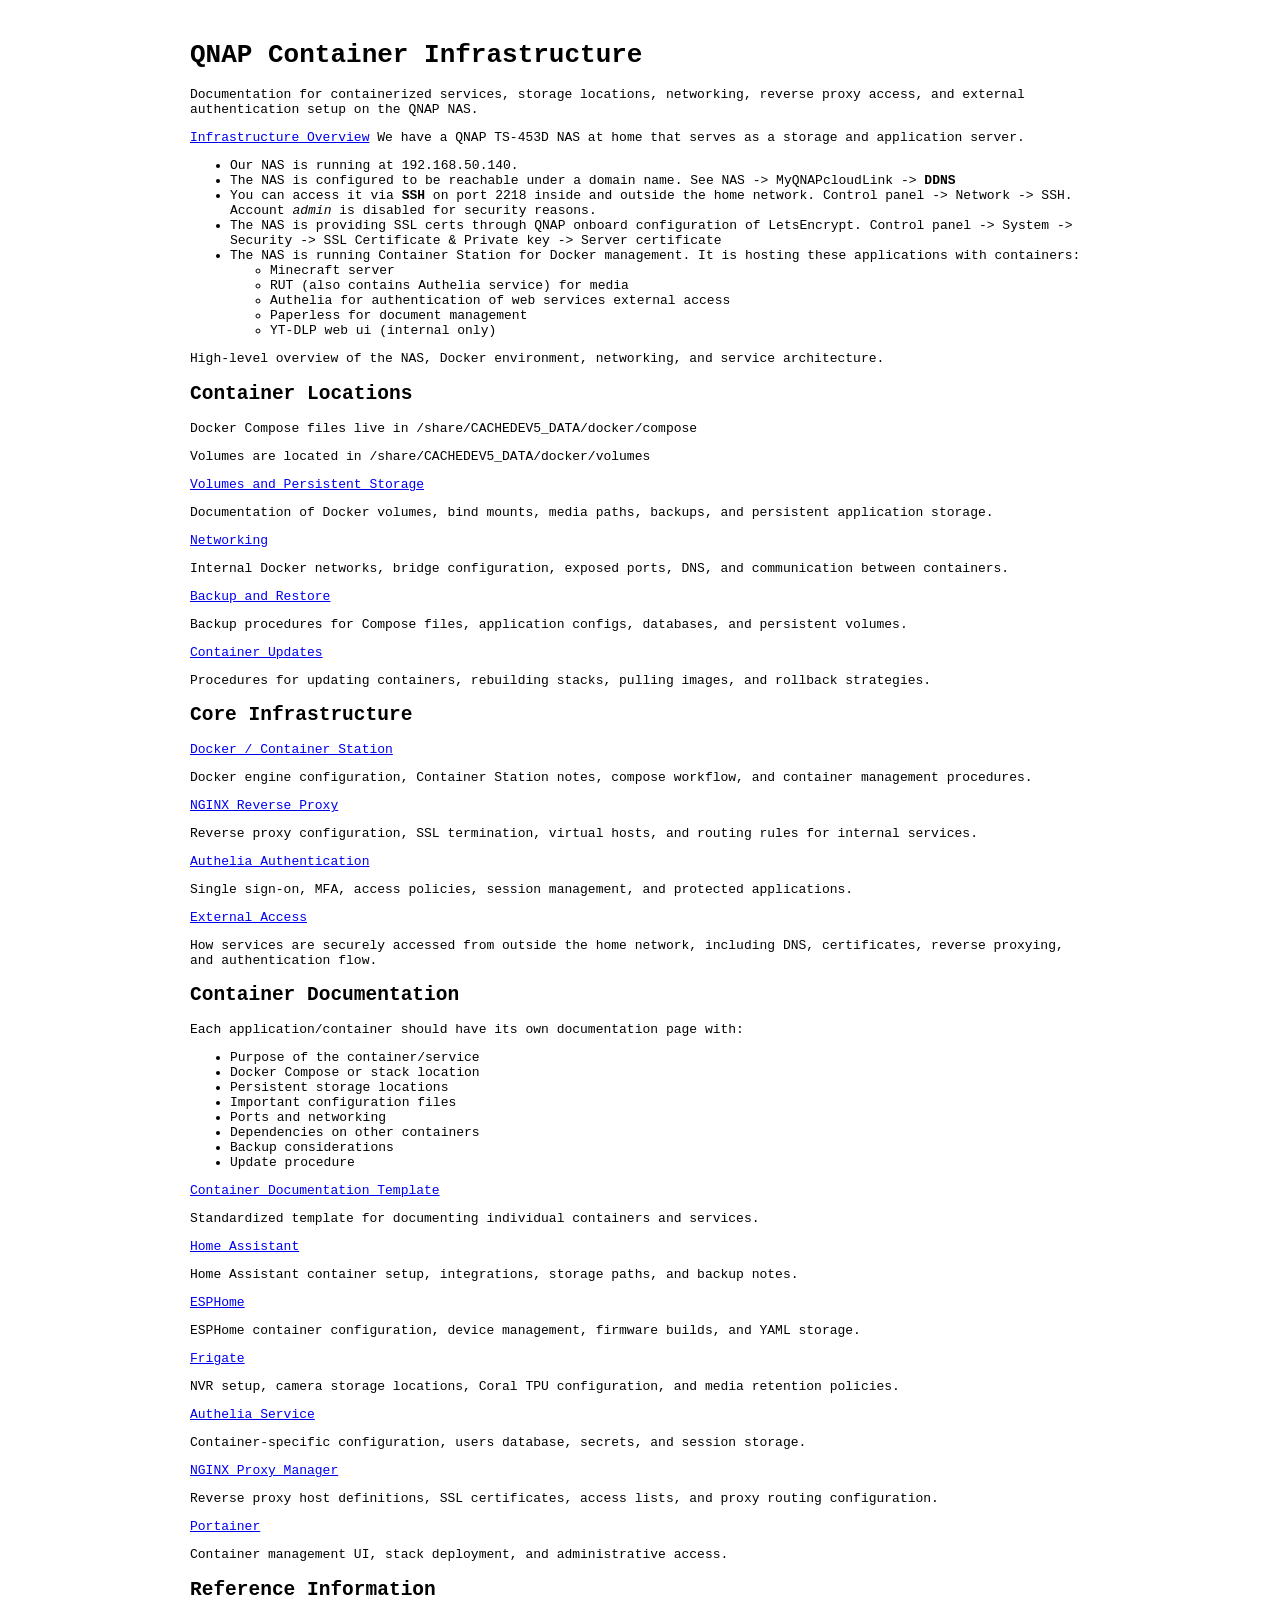
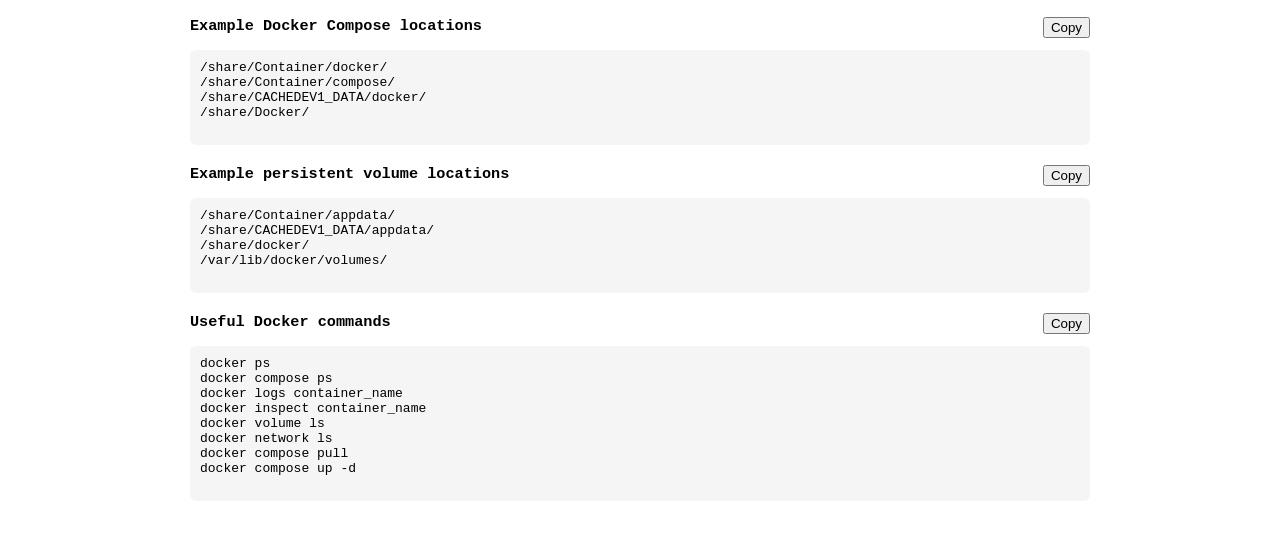
<file: NAS.html>
<!doctype html>
<html lang="en">
  <head>
    <meta charset="utf-8" />
    <meta name="viewport" content="width=device-width, initial-scale=1" />
    <title>QNAP Container Infrastructure</title>

    <link rel="stylesheet" href="assets/style.css" />
    <script src="assets/app.js"></script>
  </head>

  <body>
    <h1>QNAP Container Infrastructure</h1>
    <p>
      Documentation for containerized services, storage locations, networking,
      reverse proxy access, and external authentication setup on the QNAP NAS.
    </p>

    <div class="card">
      <a href="overview.html">Infrastructure Overview</a>
      We have a QNAP TS-453D NAS at home that serves as a storage and
      application server.
      <ul>
        <li>Our NAS is running at 192.168.50.140.</li>
        <li>
          The NAS is configured to be reachable under a domain name. See NAS ->
          MyQNAPcloudLink -> <b>DDNS</b>
        </li>
        <li>
          You can access it via <b>SSH</b> on port 2218 inside and outside the
          home network. Control panel -> Network -> SSH. Account <i>admin</i> is
          disabled for security reasons.
        </li>
        <li>
          The NAS is providing SSL certs through QNAP onboard configuration of
          LetsEncrypt. Control panel -> System -> Security -> SSL Certificate &
          Private key -> Server certificate
        </li>

        <li>
          The NAS is running Container Station for Docker management. It is
          hosting these applications with containers:
          <ul>
            <li>Minecraft server</li>
            <li>RUT (also contains Authelia service) for media</li>
            <li>Authelia for authentication of web services external access</li>
            <li>Paperless for document management</li>
            <li>YT-DLP web ui (internal only)</li>
          </ul>
        </li>
      </ul>
      High-level overview of the NAS, Docker environment, networking, and
      service architecture.
    </div>

    <div class="card">
      <h2>Container Locations</h2>
      <p>Docker Compose files live in /share/CACHEDEV5_DATA/docker/compose</p>
      <p>Volumes are located in /share/CACHEDEV5_DATA/docker/volumes</p>
      <p></p>
    </div>

    <div class="card">
      <a href="volumes.html">Volumes and Persistent Storage</a>
      <p>
        Documentation of Docker volumes, bind mounts, media paths, backups, and
        persistent application storage.
      </p>
    </div>

    <div class="card">
      <a href="networking.html">Networking</a>
      <p>
        Internal Docker networks, bridge configuration, exposed ports, DNS, and
        communication between containers.
      </p>
    </div>

    <div class="card">
      <a href="backup_restore.html">Backup and Restore</a>
      <p>
        Backup procedures for Compose files, application configs, databases, and
        persistent volumes.
      </p>
    </div>

    <div class="card">
      <a href="updates.html">Container Updates</a>
      <p>
        Procedures for updating containers, rebuilding stacks, pulling images,
        and rollback strategies.
      </p>
    </div>

    <h2>Core Infrastructure</h2>

    <div class="card">
      <a href="docker.html">Docker / Container Station</a>
      <p>
        Docker engine configuration, Container Station notes, compose workflow,
        and container management procedures.
      </p>
    </div>

    <div class="card">
      <a href="nginx.html">NGINX Reverse Proxy</a>
      <p>
        Reverse proxy configuration, SSL termination, virtual hosts, and routing
        rules for internal services.
      </p>
    </div>

    <div class="card">
      <a href="authelia.html">Authelia Authentication</a>
      <p>
        Single sign-on, MFA, access policies, session management, and protected
        applications.
      </p>
    </div>

    <div class="card">
      <a href="external_access.html">External Access</a>
      <p>
        How services are securely accessed from outside the home network,
        including DNS, certificates, reverse proxying, and authentication flow.
      </p>
    </div>

    <h2>Container Documentation</h2>

    <p>
      Each application/container should have its own documentation page with:
    </p>

    <ul>
      <li>Purpose of the container/service</li>
      <li>Docker Compose or stack location</li>
      <li>Persistent storage locations</li>
      <li>Important configuration files</li>
      <li>Ports and networking</li>
      <li>Dependencies on other containers</li>
      <li>Backup considerations</li>
      <li>Update procedure</li>
    </ul>

    <div class="card">
      <a href="container_template.html">Container Documentation Template</a>
      <p>
        Standardized template for documenting individual containers and
        services.
      </p>
    </div>

    <div class="card">
      <a href="home_assistant.html">Home Assistant</a>
      <p>
        Home Assistant container setup, integrations, storage paths, and backup
        notes.
      </p>
    </div>

    <div class="card">
      <a href="esphome.html">ESPHome</a>
      <p>
        ESPHome container configuration, device management, firmware builds, and
        YAML storage.
      </p>
    </div>

    <div class="card">
      <a href="frigate.html">Frigate</a>
      <p>
        NVR setup, camera storage locations, Coral TPU configuration, and media
        retention policies.
      </p>
    </div>

    <div class="card">
      <a href="authelia_service.html">Authelia Service</a>
      <p>
        Container-specific configuration, users database, secrets, and session
        storage.
      </p>
    </div>

    <div class="card">
      <a href="nginx_proxy_manager.html">NGINX Proxy Manager</a>
      <p>
        Reverse proxy host definitions, SSL certificates, access lists, and
        proxy routing configuration.
      </p>
    </div>

    <div class="card">
      <a href="portainer.html">Portainer</a>
      <p>
        Container management UI, stack deployment, and administrative access.
      </p>
    </div>

    <h2>Reference Information</h2>

    <div style="margin-bottom: 20px; position: relative">
      <h3>Example Docker Compose locations</h3>

      <pre
        id="code_composepaths"
        style="background: #f5f5f5; padding: 10px; border-radius: 6px"
      >
/share/Container/docker/
/share/Container/compose/
/share/CACHEDEV1_DATA/docker/
/share/Docker/
      </pre>

      <button
        onclick="copyCode('code_composepaths', this)"
        style="position: absolute; top: 0; right: 0"
      >
        Copy
      </button>
    </div>

    <div style="margin-bottom: 20px; position: relative">
      <h3>Example persistent volume locations</h3>

      <pre
        id="code_volumes"
        style="background: #f5f5f5; padding: 10px; border-radius: 6px"
      >
/share/Container/appdata/
/share/CACHEDEV1_DATA/appdata/
/share/docker/
/var/lib/docker/volumes/
      </pre>

      <button
        onclick="copyCode('code_volumes', this)"
        style="position: absolute; top: 0; right: 0"
      >
        Copy
      </button>
    </div>

    <div style="margin-bottom: 20px; position: relative">
      <h3>Useful Docker commands</h3>

      <pre
        id="code_dockercmds"
        style="background: #f5f5f5; padding: 10px; border-radius: 6px"
      >
docker ps
docker compose ps
docker logs container_name
docker inspect container_name
docker volume ls
docker network ls
docker compose pull
docker compose up -d
      </pre>

      <button
        onclick="copyCode('code_dockercmds', this)"
        style="position: absolute; top: 0; right: 0"
      >
        Copy
      </button>
    </div>
  </body>
</html>
</file>
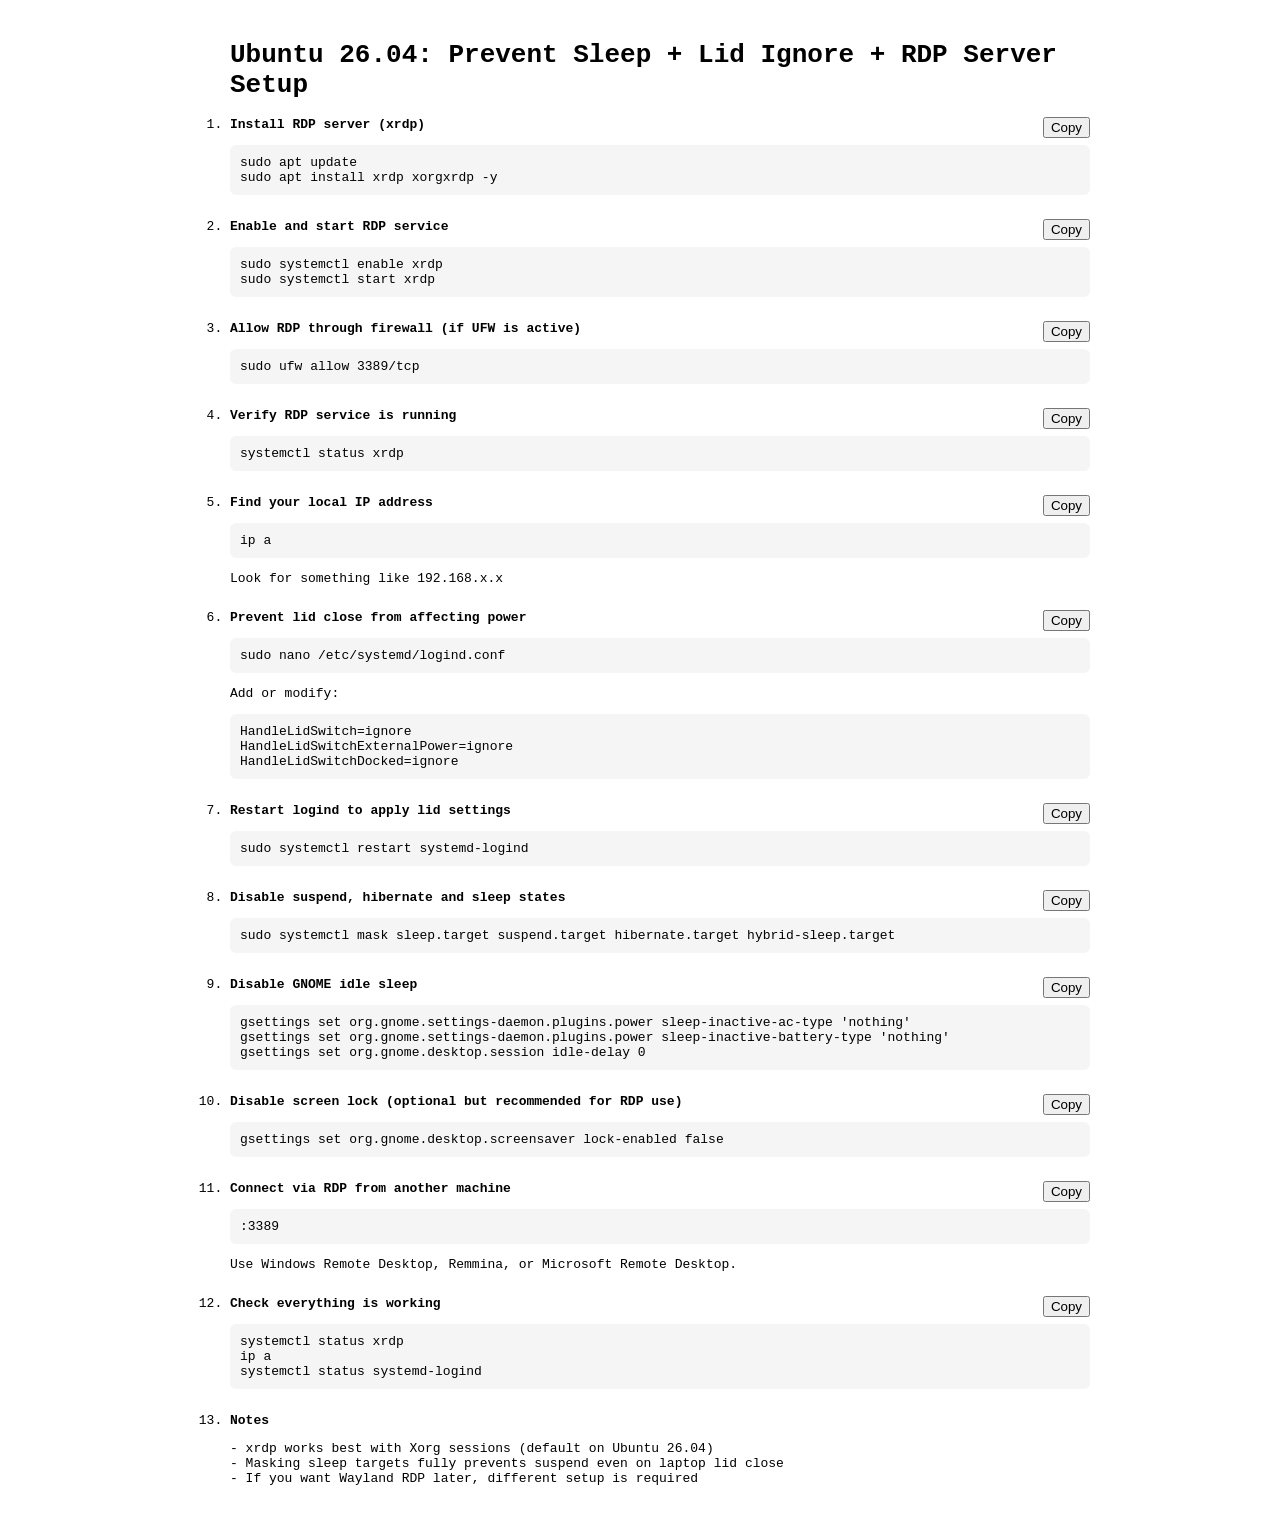
<file: RDP_nosleep.html>
<!doctype html>
<html lang="en">
  <head>
    <meta charset="utf-8" />
    <meta name="viewport" content="width=device-width, initial-scale=1" />
    <title>Ubuntu 26.04 Lid, Sleep & RDP Setup</title>

    <link rel="stylesheet" href="assets/style.css" />
    <script src="assets/app.js"></script>
  </head>

  <body>
    <ol>
      <h1>Ubuntu 26.04: Prevent Sleep + Lid Ignore + RDP Server Setup</h1>

      <!-- Step 1 -->
      <li class="block">
        <b>Install RDP server (xrdp)</b>
        <pre id="code1">
sudo apt update
sudo apt install xrdp xorgxrdp -y</pre
        >
        <button onclick="copyCode('code1', this)">Copy</button>
      </li>

      <!-- Step 2 -->
      <li class="block">
        <b>Enable and start RDP service</b>
        <pre id="code2">
sudo systemctl enable xrdp
sudo systemctl start xrdp</pre
        >
        <button onclick="copyCode('code2', this)">Copy</button>
      </li>

      <!-- Step 3 -->
      <li class="block">
        <b>Allow RDP through firewall (if UFW is active)</b>
        <pre id="code3">
sudo ufw allow 3389/tcp</pre
        >
        <button onclick="copyCode('code3', this)">Copy</button>
      </li>

      <!-- Step 4 -->
      <li class="block">
        <b>Verify RDP service is running</b>
        <pre id="code4">
systemctl status xrdp</pre
        >
        <button onclick="copyCode('code4', this)">Copy</button>
      </li>

      <!-- Step 5 -->
      <li class="block">
        <b>Find your local IP address</b>
        <pre id="code5">
ip a</pre
        >
        <p>Look for something like <code>192.168.x.x</code></p>
        <button onclick="copyCode('code5', this)">Copy</button>
      </li>

      <!-- Step 6 -->
      <li class="block">
        <b>Prevent lid close from affecting power</b>
        <pre id="code6">
sudo nano /etc/systemd/logind.conf</pre
        >
        <p>Add or modify:</p>
        <button onclick="copyCode('code6', this)">Copy</button>
        <pre id="code6b">
HandleLidSwitch=ignore
HandleLidSwitchExternalPower=ignore
HandleLidSwitchDocked=ignore</pre
        >
        <button onclick="copyCode('code6b', this)">Copy</button>
      </li>

      <!-- Step 7 -->
      <li class="block">
        <b>Restart logind to apply lid settings</b>
        <pre id="code7">
sudo systemctl restart systemd-logind</pre
        >
        <button onclick="copyCode('code7', this)">Copy</button>
      </li>

      <!-- Step 8 -->
      <li class="block">
        <b>Disable suspend, hibernate and sleep states</b>
        <pre id="code8">
sudo systemctl mask sleep.target suspend.target hibernate.target hybrid-sleep.target</pre
        >
        <button onclick="copyCode('code8', this)">Copy</button>
      </li>

      <!-- Step 9 -->
      <li class="block">
        <b>Disable GNOME idle sleep</b>
        <pre id="code9">
gsettings set org.gnome.settings-daemon.plugins.power sleep-inactive-ac-type 'nothing'
gsettings set org.gnome.settings-daemon.plugins.power sleep-inactive-battery-type 'nothing'
gsettings set org.gnome.desktop.session idle-delay 0</pre
        >
        <button onclick="copyCode('code9', this)">Copy</button>
      </li>

      <!-- Step 10 -->
      <li class="block">
        <b>Disable screen lock (optional but recommended for RDP use)</b>
        <pre id="code10">
gsettings set org.gnome.desktop.screensaver lock-enabled false</pre
        >
        <button onclick="copyCode('code10', this)">Copy</button>
      </li>

      <!-- Step 11 -->
      <li class="block">
        <b>Connect via RDP from another machine</b>
        <pre id="code11">
<your-ip>:3389</pre
        >
        <p>
          Use Windows Remote Desktop, Remmina, or Microsoft Remote Desktop.
        </p>
        <button onclick="copyCode('code11', this)">Copy</button>
      </li>

      <!-- Step 12 -->
      <li class="block">
        <b>Check everything is working</b>
        <pre id="code12">
systemctl status xrdp
ip a
systemctl status systemd-logind</pre
        >
        <button onclick="copyCode('code12', this)">Copy</button>
      </li>

      <!-- Notes -->
      <li class="block">
        <b>Notes</b>
        <p>
          - xrdp works best with Xorg sessions (default on Ubuntu 26.04)<br />
          - Masking sleep targets fully prevents suspend even on laptop lid close<br />
          - If you want Wayland RDP later, different setup is required
        </p>
      </li>
    </ol>
  </body>
</html>
</file>
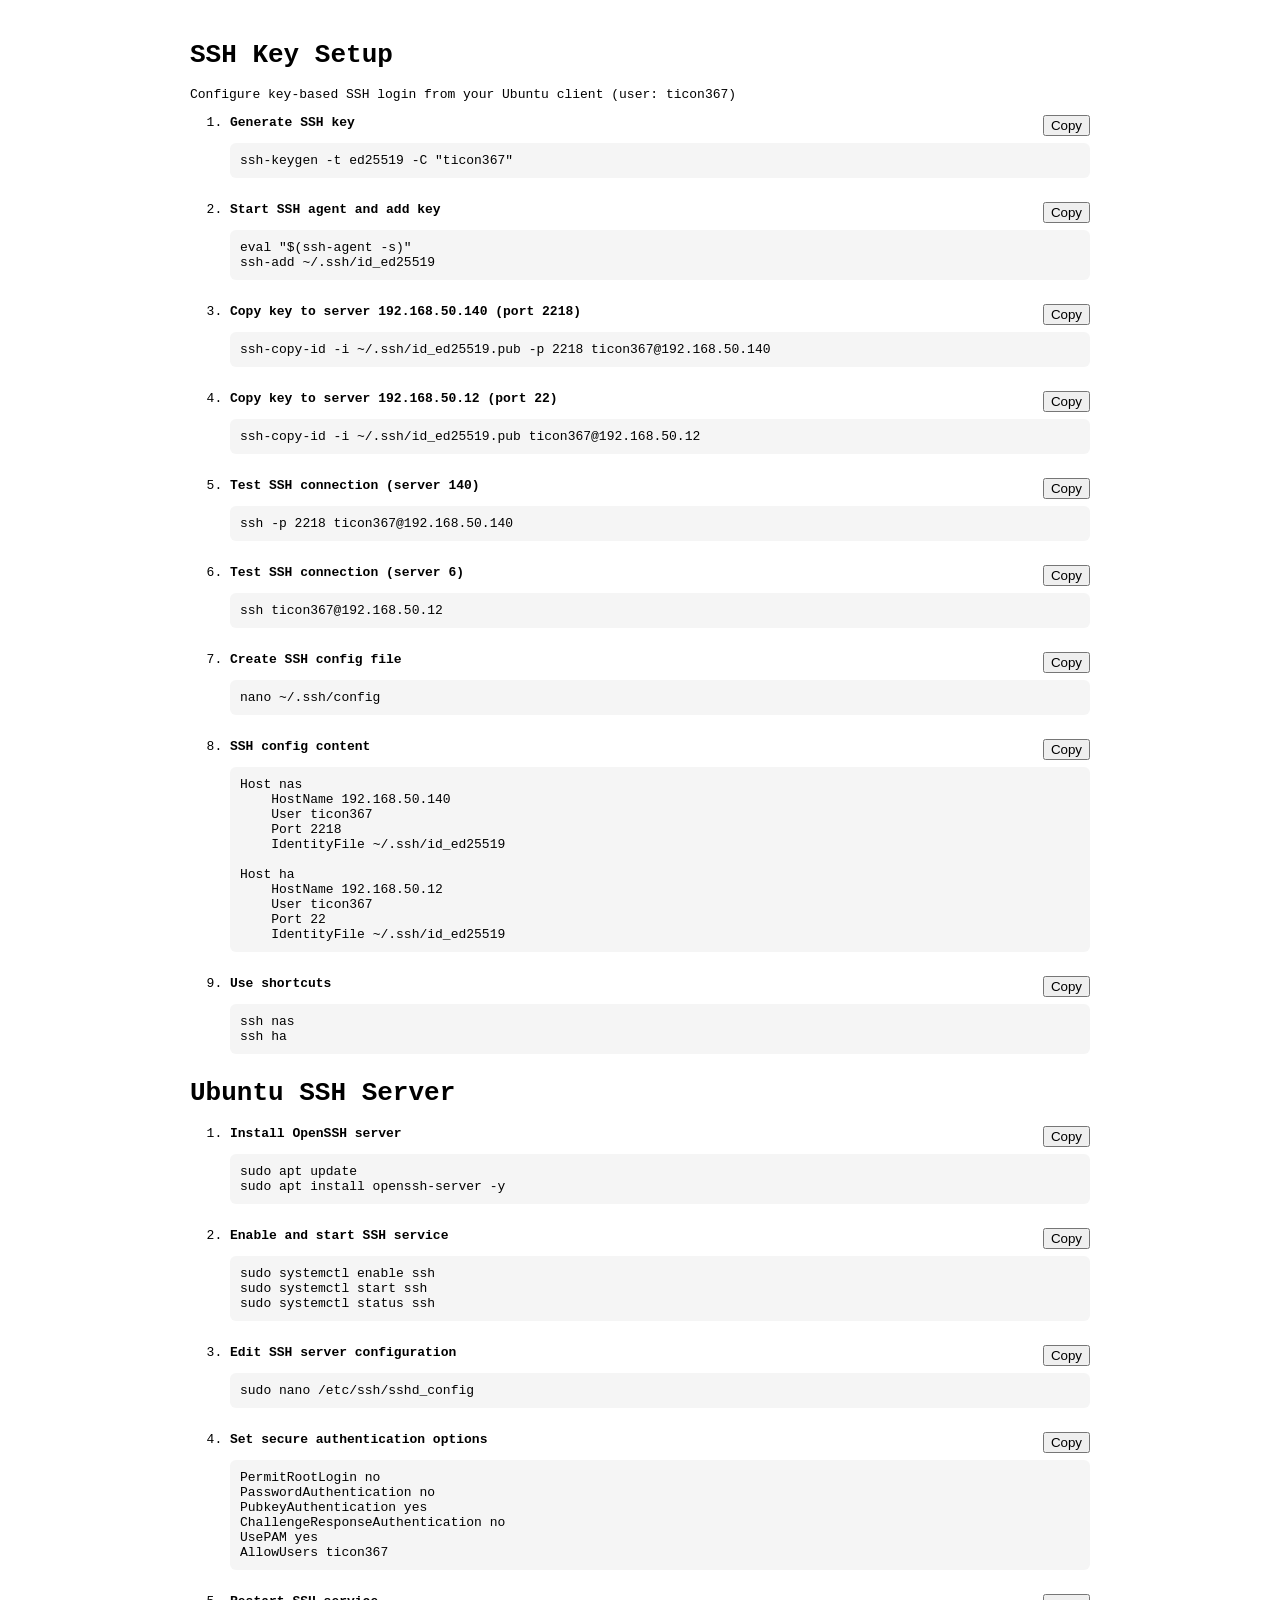
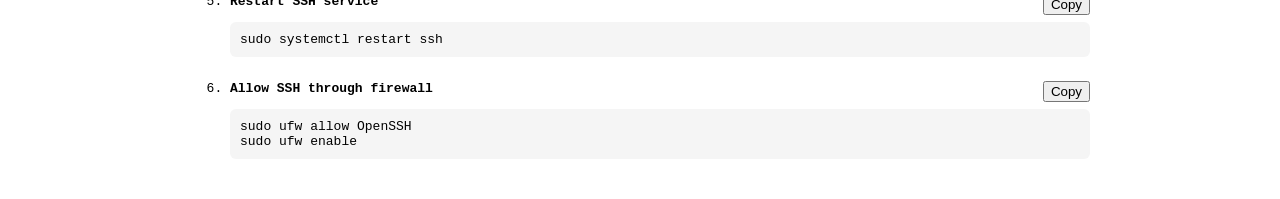
<file: ssh_keys.html>
<!doctype html>
<html lang="en">
  <head>
    <meta charset="utf-8" />
    <meta name="viewport" content="width=device-width, initial-scale=1" />
    <title>SSH Setup</title>

    <link rel="stylesheet" href="assets/style.css" />
  </head>

  <body>
    <script src="assets/app.js"></script>

    <h1>SSH Key Setup</h1>
    <p>Configure key-based SSH login from your Ubuntu client (user: ticon367)</p>

    <ol>
      <li class="block">
        <b>Generate SSH key</b>
        <pre id="code1">ssh-keygen -t ed25519 -C "ticon367"</pre>
        <button onclick="copyCode('code1', this)">Copy</button>
      </li>

      <li class="block">
        <b>Start SSH agent and add key</b>
        <pre id="code2">eval "$(ssh-agent -s)"
ssh-add ~/.ssh/id_ed25519</pre>
        <button onclick="copyCode('code2', this)">Copy</button>
      </li>

      <li class="block">
        <b>Copy key to server 192.168.50.140 (port 2218)</b>
        <pre id="code3">ssh-copy-id -i ~/.ssh/id_ed25519.pub -p 2218 ticon367@192.168.50.140</pre>
        <button onclick="copyCode('code3', this)">Copy</button>
      </li>

      <li class="block">
        <b>Copy key to server 192.168.50.12 (port 22)</b>
        <pre id="code4">ssh-copy-id -i ~/.ssh/id_ed25519.pub ticon367@192.168.50.12</pre>
        <button onclick="copyCode('code4', this)">Copy</button>
      </li>

      <li class="block">
        <b>Test SSH connection (server 140)</b>
        <pre id="code5">ssh -p 2218 ticon367@192.168.50.140</pre>
        <button onclick="copyCode('code5', this)">Copy</button>
      </li>

      <li class="block">
        <b>Test SSH connection (server 6)</b>
        <pre id="code6">ssh ticon367@192.168.50.12</pre>
        <button onclick="copyCode('code6', this)">Copy</button>
      </li>

      <li class="block">
        <b>Create SSH config file</b>
        <pre id="code7">nano ~/.ssh/config</pre>
        <button onclick="copyCode('code7', this)">Copy</button>
      </li>

      <li class="block">
        <b>SSH config content</b>
        <pre id="code8">Host nas
    HostName 192.168.50.140
    User ticon367
    Port 2218
    IdentityFile ~/.ssh/id_ed25519

Host ha
    HostName 192.168.50.12
    User ticon367
    Port 22
    IdentityFile ~/.ssh/id_ed25519</pre>
        <button onclick="copyCode('code8', this)">Copy</button>
      </li>

      <li class="block">
        <b>Use shortcuts</b>
        <pre id="code9">ssh nas
ssh ha</pre>
        <button onclick="copyCode('code9', this)">Copy</button>
      </li>
    </ol>

    <h1>Ubuntu SSH Server</h1>

    <ol>
      <li class="block">
        <b>Install OpenSSH server</b>
        <pre id="code10">sudo apt update
sudo apt install openssh-server -y</pre>
        <button onclick="copyCode('code10', this)">Copy</button>
      </li>

      <li class="block">
        <b>Enable and start SSH service</b>
        <pre id="code11">sudo systemctl enable ssh
sudo systemctl start ssh
sudo systemctl status ssh</pre>
        <button onclick="copyCode('code11', this)">Copy</button>
      </li>

      <li class="block">
        <b>Edit SSH server configuration</b>
        <pre id="code12">sudo nano /etc/ssh/sshd_config</pre>
        <button onclick="copyCode('code12', this)">Copy</button>
      </li>

      <li class="block">
        <b>Set secure authentication options</b>
        <pre id="code13">PermitRootLogin no
PasswordAuthentication no
PubkeyAuthentication yes
ChallengeResponseAuthentication no
UsePAM yes
AllowUsers ticon367</pre>
        <button onclick="copyCode('code13', this)">Copy</button>
      </li>

      <li class="block">
        <b>Restart SSH service</b>
        <pre id="code14">sudo systemctl restart ssh</pre>
        <button onclick="copyCode('code14', this)">Copy</button>
      </li>

      <li class="block">
        <b>Allow SSH through firewall</b>
        <pre id="code15">sudo ufw allow OpenSSH
sudo ufw enable</pre>
        <button onclick="copyCode('code15', this)">Copy</button>
      </li>
    </ol>
  </body>
</html>
</file>
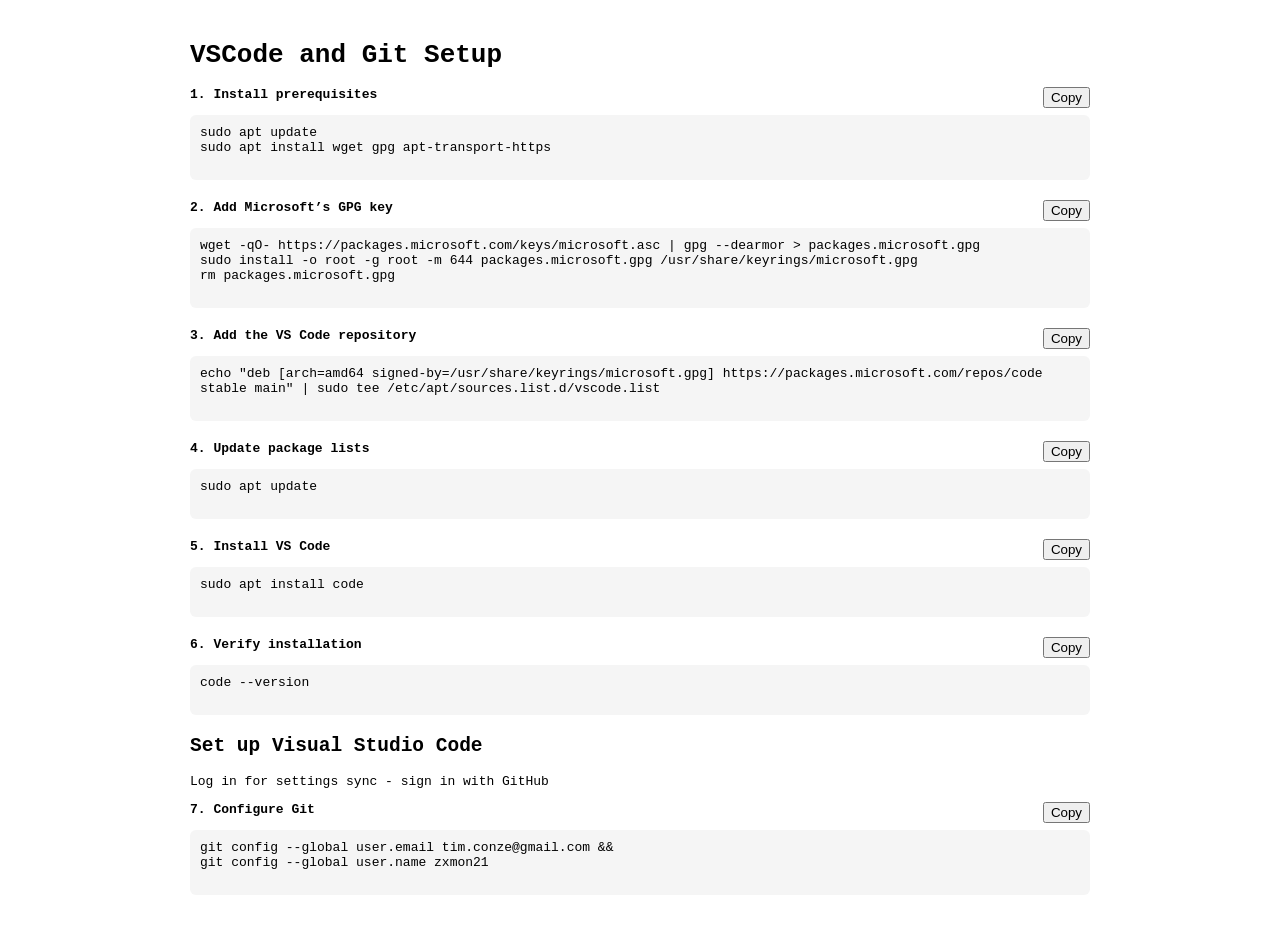
<file: vscode.html>
<!doctype html>
<html lang="en">
<head>
  <meta charset="utf-8" />
  <meta name="viewport" content="width=device-width, initial-scale=1" />
  <title>VSCode and Git Setup</title>

<head>
  <link rel="stylesheet" href="assets/style.css">
</head>

<body>
<script src="assets/app.js"></script>
</head>

<body>

<h1>VSCode and Git Setup</h1>

  <!-- Step 1 -->
  <div style="margin-bottom: 20px; position: relative;">
    <b>1. Install prerequisites</b>
    <pre id="code1" style="background:#f5f5f5; padding:10px; border-radius:6px;">
sudo apt update
sudo apt install wget gpg apt-transport-https
    </pre>
    <button onclick="copyCode('code1', this)" style="position:absolute; top:0; right:0;">Copy</button>
  </div>

  <!-- Step 2 -->
  <div style="margin-bottom: 20px; position: relative;">
    <b>2. Add Microsoft’s GPG key</b>
    <pre id="code2" style="background:#f5f5f5; padding:10px; border-radius:6px;">
wget -qO- https://packages.microsoft.com/keys/microsoft.asc | gpg --dearmor > packages.microsoft.gpg
sudo install -o root -g root -m 644 packages.microsoft.gpg /usr/share/keyrings/microsoft.gpg
rm packages.microsoft.gpg
    </pre>
    <button onclick="copyCode('code2', this)" style="position:absolute; top:0; right:0;">Copy</button>
  </div>

  <!-- Step 3 -->
  <div style="margin-bottom: 20px; position: relative;">
    <b>3. Add the VS Code repository</b>
    <pre id="code3" style="background:#f5f5f5; padding:10px; border-radius:6px;">
echo "deb [arch=amd64 signed-by=/usr/share/keyrings/microsoft.gpg] https://packages.microsoft.com/repos/code stable main" | sudo tee /etc/apt/sources.list.d/vscode.list
    </pre>
    <button onclick="copyCode('code3', this)" style="position:absolute; top:0; right:0;">Copy</button>
  </div>

  <!-- Step 4 -->
  <div style="margin-bottom: 20px; position: relative;">
    <b>4. Update package lists</b>
    <pre id="code4" style="background:#f5f5f5; padding:10px; border-radius:6px;">
sudo apt update
    </pre>
    <button onclick="copyCode('code4', this)" style="position:absolute; top:0; right:0;">Copy</button>
  </div>

  <!-- Step 5 -->
  <div style="margin-bottom: 20px; position: relative;">
    <b>5. Install VS Code</b>
    <pre id="code5" style="background:#f5f5f5; padding:10px; border-radius:6px;">
sudo apt install code
    </pre>
    <button onclick="copyCode('code5', this)" style="position:absolute; top:0; right:0;">Copy</button>
  </div>

  <!-- Step 6 -->
  <div style="margin-bottom: 20px; position: relative;">
    <b>6. Verify installation</b>
    <pre id="code6" style="background:#f5f5f5; padding:10px; border-radius:6px;">
code --version
    </pre>
    <button onclick="copyCode('code6', this)" style="position:absolute; top:0; right:0;">Copy</button>
  </div>


  <h2>Set up Visual Studio Code</h2>
  <p>Log in for settings sync - sign in with GitHub</p>
  <!-- Step 7 -->
  <div style="margin-bottom: 20px; position: relative;">
    <b>7. Configure Git</b>
    <pre id="code7" style="background:#f5f5f5; padding:10px; border-radius:6px;">
git config --global user.email tim.conze@gmail.com &&
git config --global user.name zxmon21
    </pre>
    <button onclick="copyCode('code7', this)" style="position:absolute; top:0; right:0;">Copy</button>
  </div>
</body>
</html>
</file>
<file: assets/style.css>
body {
  font-family: monospace;
  max-width: 900px;
  margin: 40px auto;
  padding: 0 20px;
}

.block {
  margin-bottom: 24px;
  position: relative;
}

.block ol > li {
    position: relative;
}

pre {
  background: #f5f5f5;
  padding: 10px;
  border-radius: 6px;
  overflow-x: auto;
  white-space: pre-wrap;
}

button {
  position: absolute;
  top: 0;
  right: 0;
  cursor: pointer;
}

b {
  margin-bottom: 6px;
}

/* Multi-level lists */

.nested-list,
.nested-list ul {
  margin: 0;
  padding-left: 24px;
}

.nested-list > li {
  margin-bottom: 12px;
}

.nested-list ul {
  margin-top: 8px;
}

.nested-list ul li {
  margin-bottom: 6px;
}

/* Different bullet styles per level */

.nested-list {
  list-style-type: disc;
}

.nested-list ul {
  list-style-type: circle;
}

.nested-list ul ul {
  list-style-type: square;
}
</file>
